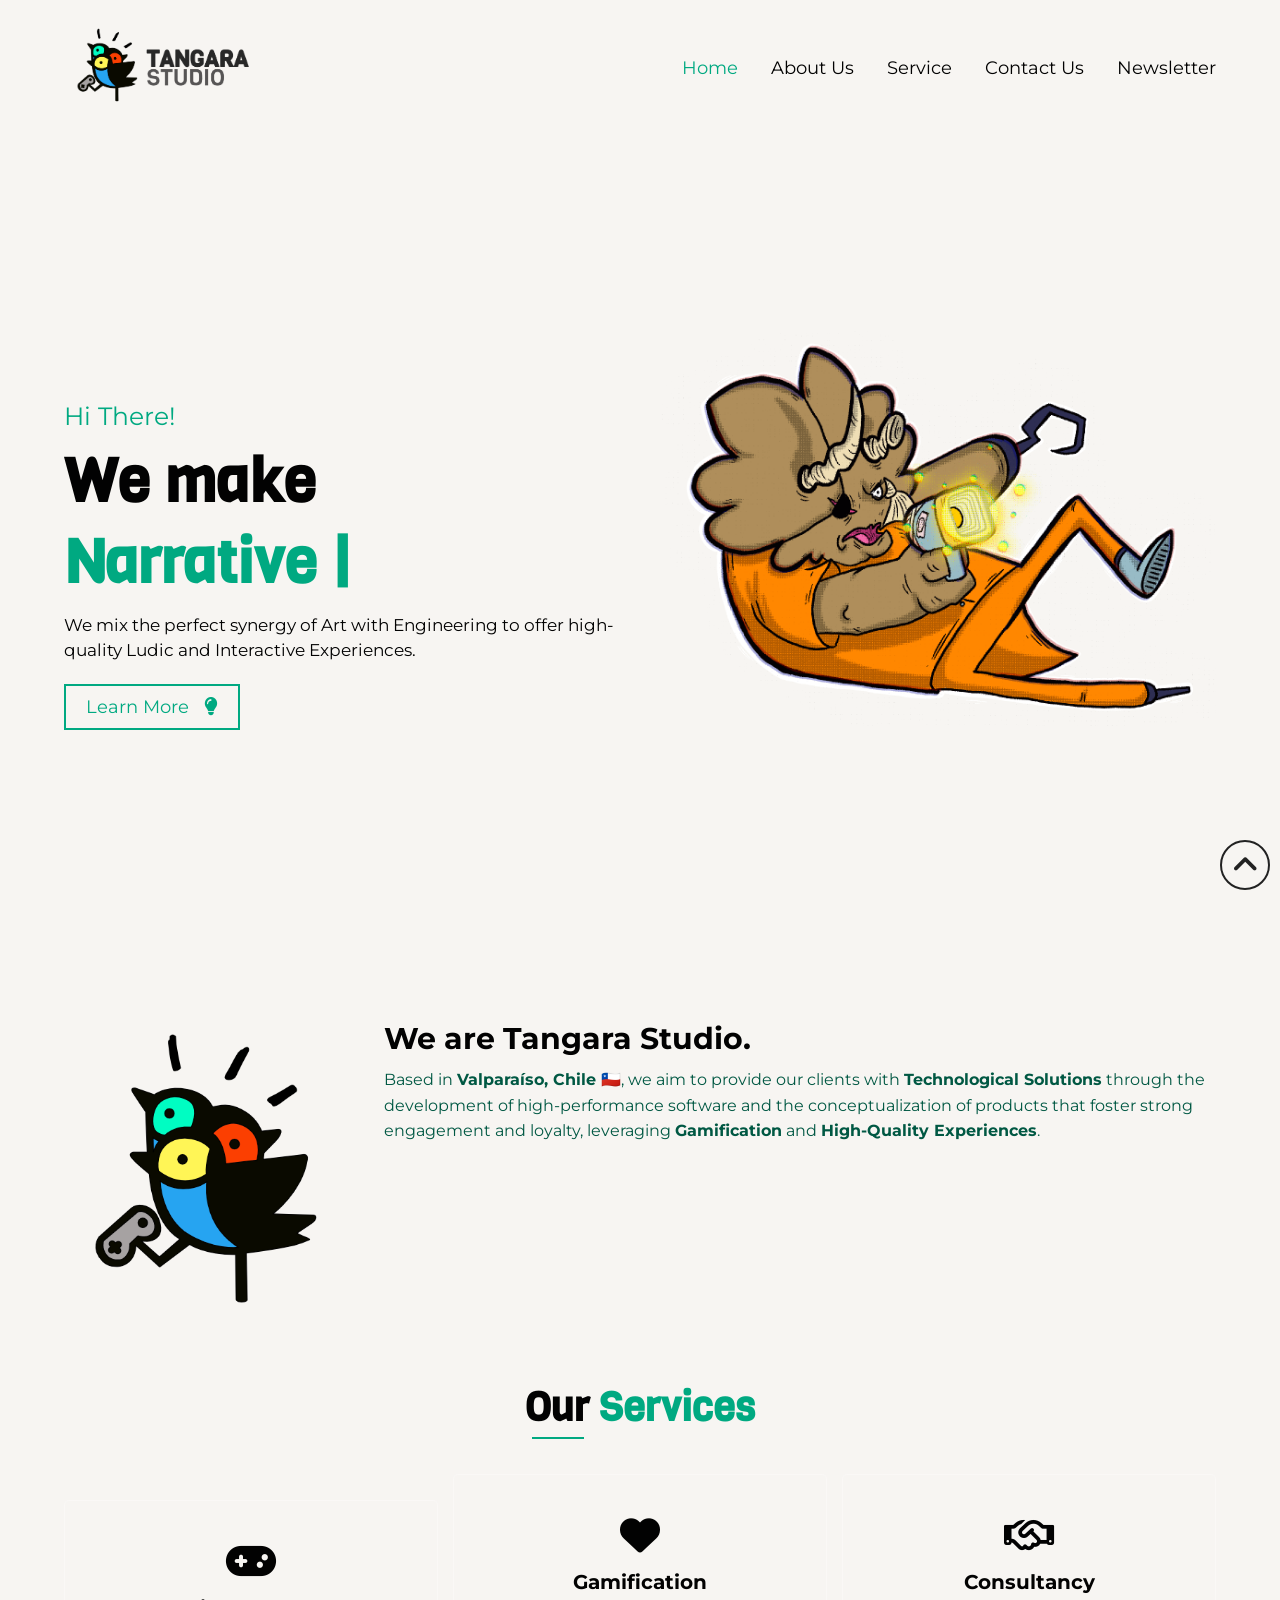
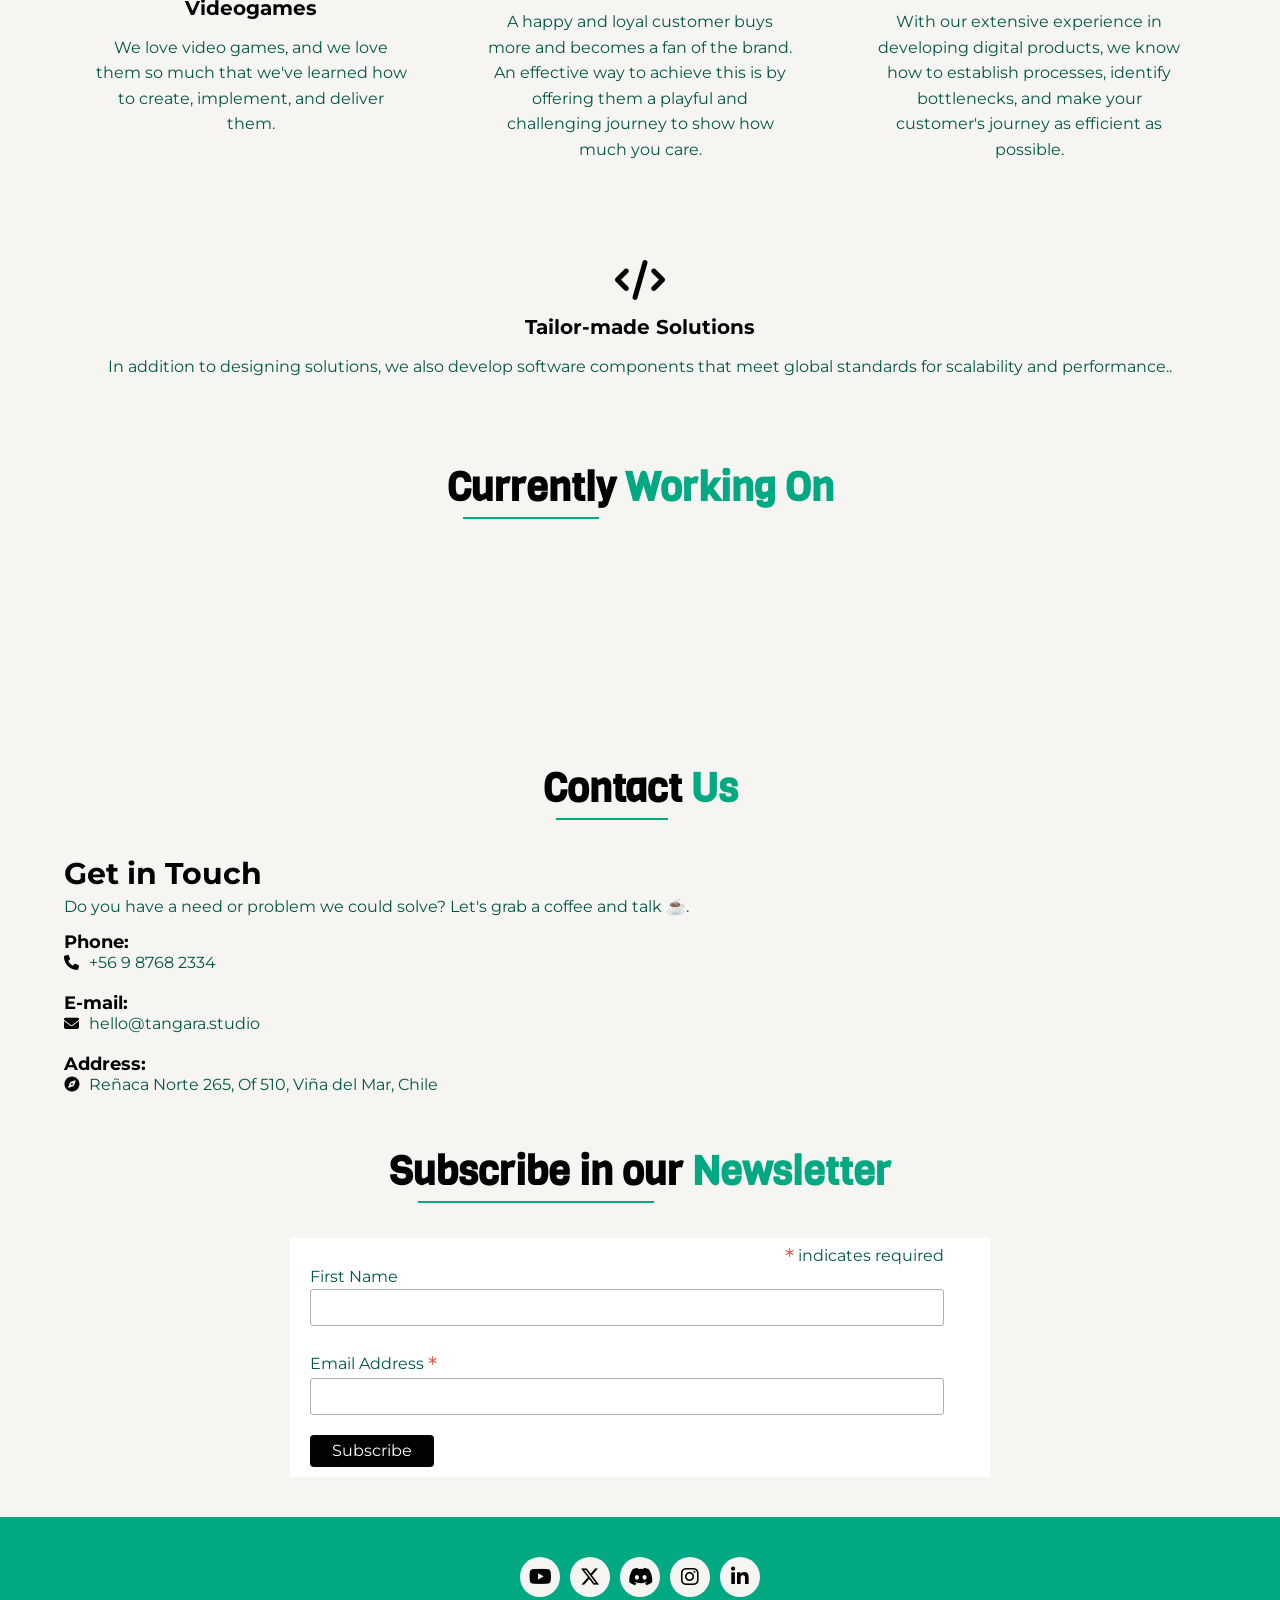
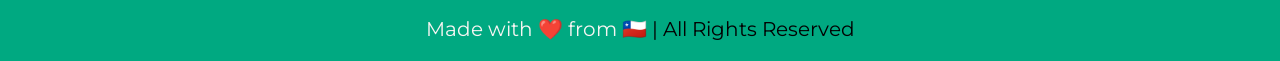
<file: index.html>
<!DOCTYPE html>
<html lang="en">

<head>

    <!-- Google tag (gtag.js) -->
    <script async src="https://www.googletagmanager.com/gtag/js?id=G-SGRTCMGKL2"></script>
    <script>
        window.dataLayer = window.dataLayer || [];
        function gtag() { dataLayer.push(arguments); }
        gtag('js', new Date());

        gtag('config', 'G-SGRTCMGKL2');
    </script>

    <meta charset="UTF-8">
    <meta http-equiv="X-UA-Compatible" content="IE=edge">
    <meta name="viewport" content="width=device-width, initial-scale=1.0">
    <meta name="description"
        content="We mix the perfect synergy of Art with Engineering to offer high-quality Ludic and Interactive Experiences.">



    <!-- Title -->
    <title>Tangara Studio</title>

    <!-- Font-Awesome CSS -->
    <!-- <link rel="stylesheet" href="assets/vendors/font-awesome/css/all.min.css" /> -->
    <link rel="stylesheet" href="assets/vendors/fontawesome-free-6.6.0-web/css/all.css" />

    <!-- Swiper CSS -->
    <link rel="stylesheet" href="assets/vendors/swiper/swiper.css" />

    <!-- Magnific-Popup CSS -->
    <link rel="stylesheet" href="assets/vendors/magnific-popup/magnific-popup.css" />

    <!-- Custom Stylesheets -->
    <link rel="stylesheet" href="assets/css/main.css" />
    <link rel="stylesheet" href="assets/css/responsive.css" />

    <!-- Favicon -->
    <link rel="apple-touch-icon" sizes="180x180" href="favicon/apple-touch-icon.png">
    <link rel="icon" type="image/png" sizes="32x32" href="favicon/favicon-32x32.png">
    <link rel="icon" type="image/png" sizes="16x16" href="favicon/favicon-16x16.png">
    <link rel="manifest" href="favicon/site.webmanifest">

</head>

<body>


    <!-------------------- Scroll-Top Area (Start) -------------------->
    <a href="#home" class="scroll-top">
        <i class="fa-solid fa-angle-up"></i>
    </a>
    <!-------------------- Scroll-Top Area (End) -------------------->



    <!-------------------- Header Area (Start) -------------------->
    <header class="header">

        <!-- Logo -->
        <a class="logo" href="#home">
            <!-- <h2> Tangara Studio </h2>  -->
            <img src="assets/images/Logos/alpha Tangara horizontal@2x.png" alt="logo" width="200" />
        </a>
        <!-- Logo End -->

        <!-- Navbar -->
        <nav class="navbar">
            <a href="#home">Home</a>
            <a href="#about">About Us</a>
            <a href="#service">Service</a>
            <a href="#contact">Contact Us</a>
            <a href="#newsletter">Newsletter</a>
        </nav>

        <!-- Menubar -->
        <div class="fas fa-bars" id="menu-btn"></div>

    </header>
    <!-------------------- Header Area (End) -------------------->



    <!-------------------- Home Area (Start) -------------------->
    <section class="home" id="home">

        <div class="box-container">

            <div class="content">
                <div class="text">
                    <h2>Hi There!</h1>
                        <h1>We make <br><span class="typing-text"></span></h1>
                        <p>We mix the perfect synergy of Art with Engineering to offer high-quality Ludic and
                            Interactive Experiences.</p>
                        <a href="#about" class="btn">Learn More
                            <i class="fa-solid fa-lightbulb"></i>
                        </a>
                </div>
            </div>

            <div class="carousel-container">
                <img id="carousel-img" src="assets/images/TangaraCharacters/TS-dino.png" alt="Home-Carousel">
            </div>

        </div>

    </section>

    <!-------------------- Home Area (End) -------------------->



    <!-------------------- About Area (Start) -------------------->
    <section class="about" id="about">

        <div class="box-container">

            <img src="assets/images/Logos/alpha birds.png" width="300px" alt="About-Image" />


            <div class="content">

                <h2>We are Tangara Studio.</h2>
                <p>Based in <b>Valparaíso, Chile 🇨🇱</b>, we aim to provide our clients with <b>Technological
                        Solutions</b> through the development of high-performance software and the conceptualization of
                    products that foster strong engagement and loyalty, leveraging <b>Gamification</b> and
                    <b>High-Quality Experiences</b>.
                </p>

            </div>

        </div>

    </section>
    <!-------------------- About Area (End) -------------------->


    <!-------------------- Services Area (Start) -------------------->
    <section class="service" id="service">

        <div class="heading">
            <h2><span>Our</span> Services</h2>
        </div>

        <div class="box-container">

            <div class="service-item">
                <i class="fas fa-gamepad"></i>
                <h3>Videogames</h3>
                <p>We love video games, and we love them so much that we've learned how to create, implement, and
                    deliver them.</p>
            </div>

            <div class="service-item">
                <i class="fas fa-heart"></i>
                <h3>Gamification</h3>
                <p>A happy and loyal customer buys more and becomes a fan of the brand. An effective way to achieve this
                    is by offering them a playful and challenging journey to show how much you care.</p>
            </div>

            <div class="service-item">
                <i class="far fa-handshake"></i>
                <h3>Consultancy</h3>
                <p>With our extensive experience in developing digital products, we know how to establish processes,
                    identify bottlenecks, and make your customer's journey as efficient as possible.</p>
            </div>

            <div class="service-item">
                <i class="fas fa-code"></i>
                <h3>Tailor-made Solutions</h3>
                <p>In addition to designing solutions, we also develop software components that meet global standards
                    for scalability and performance..</p>
            </div>

        </div>

    </section>
    <!-------------------- Services Area (End) -------------------->

    <!-------------------- Currently Working on (Start) -------------------->
    <section class="working" id="working">

        <div class="heading">
            <h2><span>Currently</span> Working On</h2>
        </div>

        <iframe frameborder="10"
            src="https://itch.io/embed/2311735?linkback=true&amp;fg_color=020202&amp;link_color=00A981" width="552"
            height="167">
            <a href="https://tangara-studio.itch.io/dinopirates-from-inner-space">Dinopirates from Inner Space by
                Tangara Studio</a>
        </iframe>

    </section>
    <!-------------------- Currently Working on (End) -------------------->

    <!-------------------- Contact Area (Start) -------------------->
    <section class="contact" id="contact">

        <div class="heading">
            <h2><span>Contact</span> Us</h2>
        </div>

        <div class="box-container">

            <div class="contact-info">

                <h3>Get in Touch</h3>

                <p>Do you have a need or problem we could solve? Let's grab a coffee and talk ☕️.</p>

                <div class="info-item">
                    <h4>Phone:</h4>
                    <div class="detail">
                        <div class="fas fa-phone"></div>
                        <a href="tel:+56987682334">+56 9 8768 2334</a>
                    </div>
                </div>

                <div class="info-item">
                    <h4>E-mail:</h4>
                    <div class="detail">
                        <div class="fas fa-envelope"></div>
                        <a href="mailto:hello@tangara.studio">hello@tangara.studio</a>
                    </div>
                </div>

                <div class="info-item">
                    <h4>Address:</h4>
                    <div class="detail">
                        <div class="fas fa-compass"></div>
                        <a href="https://maps.app.goo.gl/rGtzah2mjFedoEVE9">Reñaca Norte 265, Of 510, Viña del Mar,
                            Chile</a>
                    </div>
                </div>
            </div>
        </div>

        </div>

    </section>
    <!-------------------- Contact Area (End) -------------------->


    <!-------------------- Newsletter (Start) -------------------->
    <section class="newsletter" id="newsletter">
        <div class="heading">
            <h2><span>Subscribe in our</span> Newsletter</h2>

            <!-- Este código fue copiado y pegado de Mailchimp para embeber el formulario -->
            <div id="mc_embed_shell">
                <!-- <link href="//cdn-images.mailchimp.com/embedcode/classic-061523.css" rel="stylesheet" type="text/css"> -->

                <div id="mc_embed_signup">
                    <form
                        action="https://gmail.us22.list-manage.com/subscribe/post?u=7eab723827e5bf510007f5cee&amp;id=c3466f1f83&amp;f_id=00d2d6e1f0"
                        method="post" id="mc-embedded-subscribe-form" name="mc-embedded-subscribe-form" class="validate"
                        target="_blank">
                        <div id="mc_embed_signup_scroll">
                            <!-- <h2>Subscribe</h2> -->
                            <div class="indicates-required">
                                <p><span class="asterisk">*</span> indicates required</p>
                            </div>
                            <div class="mc-field-group">
                                <label for="mce-FNAME">
                                    First Name
                                </label>
                                <input type="text" name="FNAME" class=" text" id="mce-FNAME" value="">
                            </div>
                            <div class="mc-field-group">
                                <label for="mce-EMAIL">Email Address <span class="asterisk">*</span>
                                </label>
                                <input type="email" name="EMAIL" class="required email" id="mce-EMAIL" value=""
                                    required="">
                            </div>
                            <div hidden=""><input type="hidden" name="tags" value="17323"></div>
                            <div id="mce-responses" class="clear">
                                <div class="response" id="mce-error-response" style="display: none;"></div>
                                <div class="response" id="mce-success-response" style="display: none;"></div>
                            </div>
                            <div aria-hidden="true" style="position: absolute; left: -5000px;"><input type="text"
                                    name="b_7eab723827e5bf510007f5cee_c3466f1f83" tabindex="-1" value=""></div>
                            <div class="clear"><input type="submit" name="subscribe" id="mc-embedded-subscribe"
                                    class="button" value="Subscribe"></div>
                        </div>
                    </form>
                </div>

                <script type="text/javascript"
                    src="//s3.amazonaws.com/downloads.mailchimp.com/js/mc-validate.js"></script>
                <script
                    type="text/javascript">(function ($) { window.fnames = new Array(); window.ftypes = new Array(); fnames[1] = 'FNAME'; ftypes[1] = 'text'; fnames[0] = 'EMAIL'; ftypes[0] = 'email'; fnames[2] = 'LNAME'; ftypes[2] = 'text'; fnames[3] = 'ADDRESS'; ftypes[3] = 'address'; fnames[4] = 'PHONE'; ftypes[4] = 'phone'; fnames[5] = 'BIRTHDAY'; ftypes[5] = 'birthday'; }(jQuery)); var $mcj = jQuery.noConflict(true);</script>
            </div>

        </div>
    </section>
    <!-------------------- Newsletter (End) -------------------->


    <!-------------------- Footer Area (Start) -------------------->
    <footer>

        <div class="social">
            <!-- <a href="#" class="fab fa-facebook-f"></a> -->
            <a target="_blank" href="https://www.youtube.com/@TangaraStudio" class="fab fa-youtube"></a>
            <a target="_blank" href="https://x.com/TangaraStudio" class="fab fa-x-twitter"></a>
            <a target="_blank" href="https://discord.gg/HT5Vwm8eYu" class="fab fa-discord"></a>
            <a target="_blank" href="https://www.instagram.com/tangara.studio/" class="fab fa-instagram"></a>
            <a target="_blank" href="https://www.linkedin.com/company/tangara-studio/" class="fab fa-linkedin-in"></a>
        </div>

        <div class="content">
            <p><span>Made with ❤️ from 🇨🇱</span> | All Rights Reserved</p>
        </div>
    </footer>
    <!-------------------- Footer Area (End) -------------------->

    <!-- JQuery -->
    <script src="assets/vendors/jquery/jquery-3.6.0.js"></script>

    <!-- SWIPER JS -->
    <script src="assets/vendors/swiper/swiper.js"></script>

    <!-- Magnific-Popup JS -->
    <script src="assets/vendors/magnific-popup/jquery.magnific-popup.js"></script>

    <!-- Typed JS -->
    <script src="assets/vendors/typed/typed.js"></script>

    <!-- Custom Script File -->
    <script src="assets/js/script.js"></script>
    <script src="assets/js/scroll-spy.js"></script>
    <script src="assets/js/counter-up.js"></script>
    <script src="assets/js/portfolio.js"></script>
    <script src="assets/js/testi-slider.js"></script>
    <script src="assets/js/blog-slider.js"></script>

    <!---------------- Custom Script ---------------->

    <!-- Typed Script -->
    <script>
        var typed = new Typed('.typing-text', {
            strings: ['Narrative Experiences', 'Videogames', 'Tailor-made Solutions', 'Gamification'],
            typeSpeed: 120,
            loop: true
        });
    </script>

    <!-- Carousel -->
    <script src="assets/js/carrousel.js"></script>

</body>

</html>
</file>
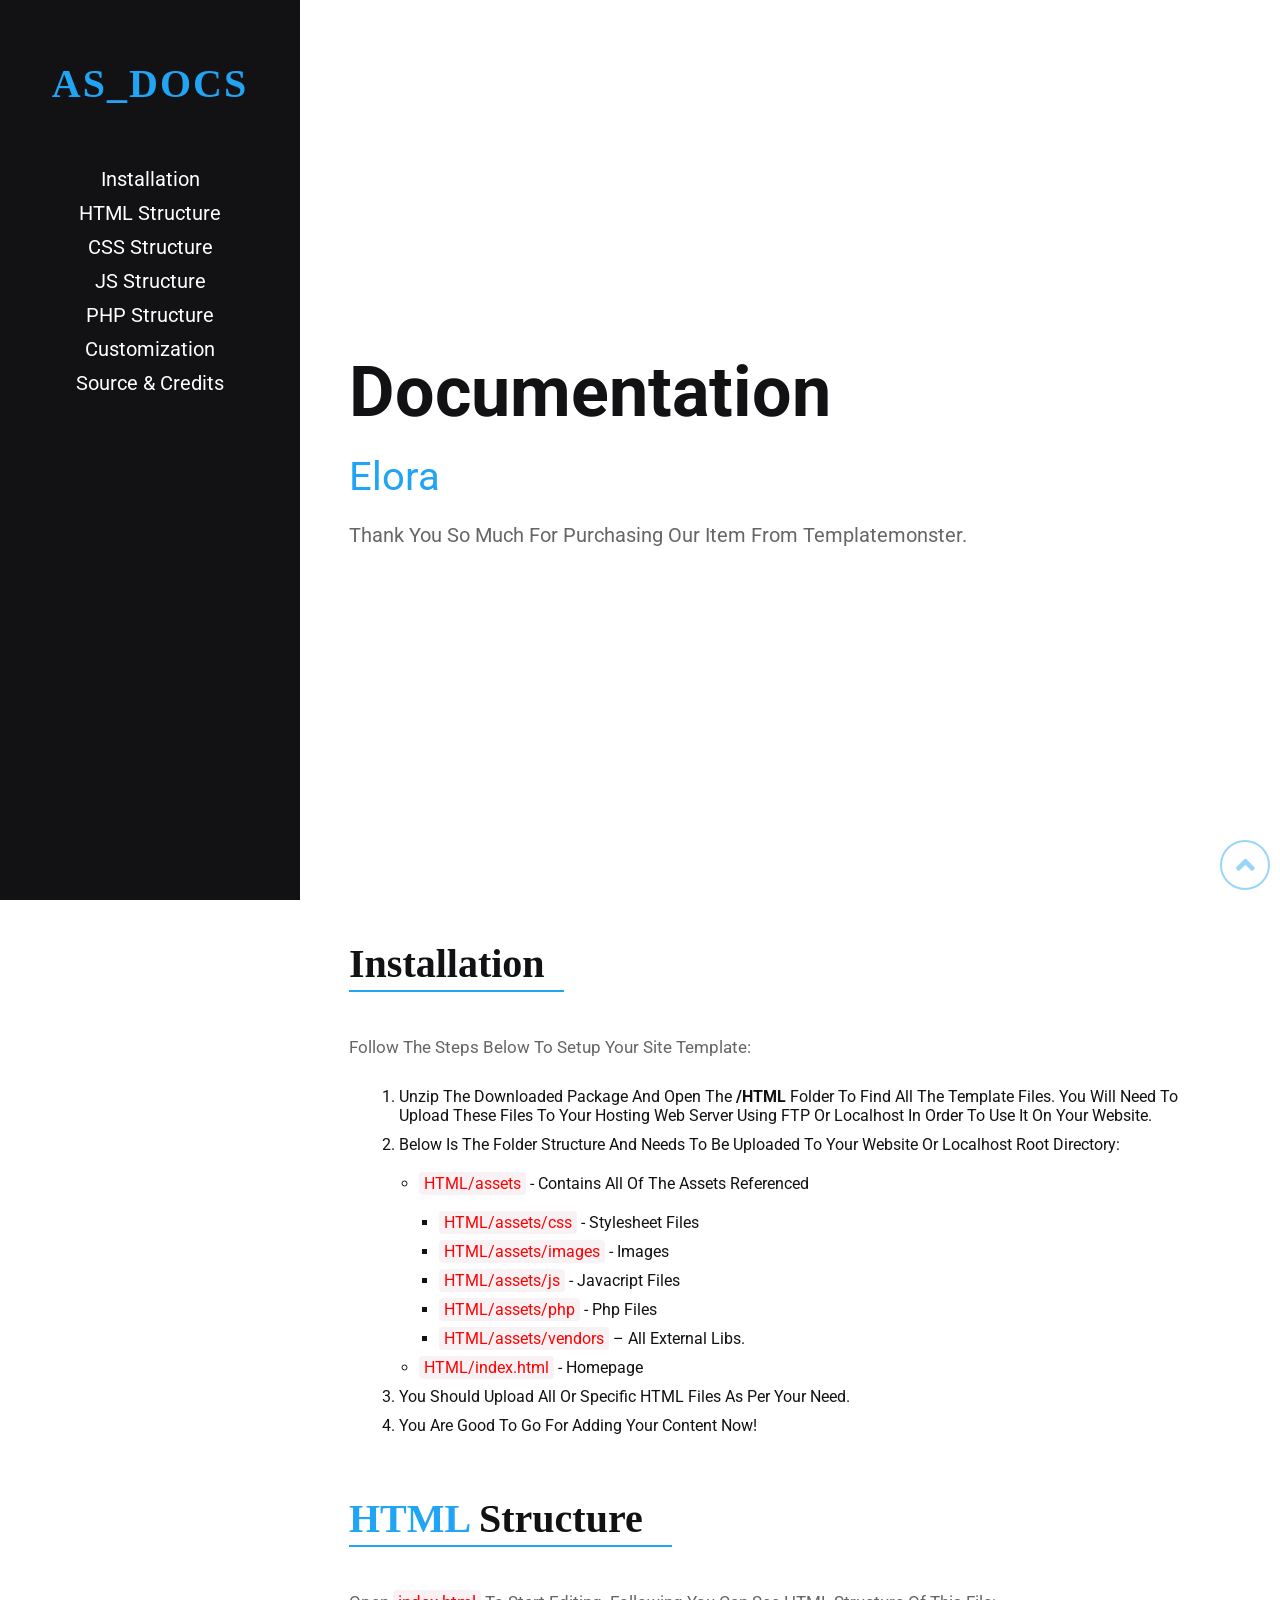
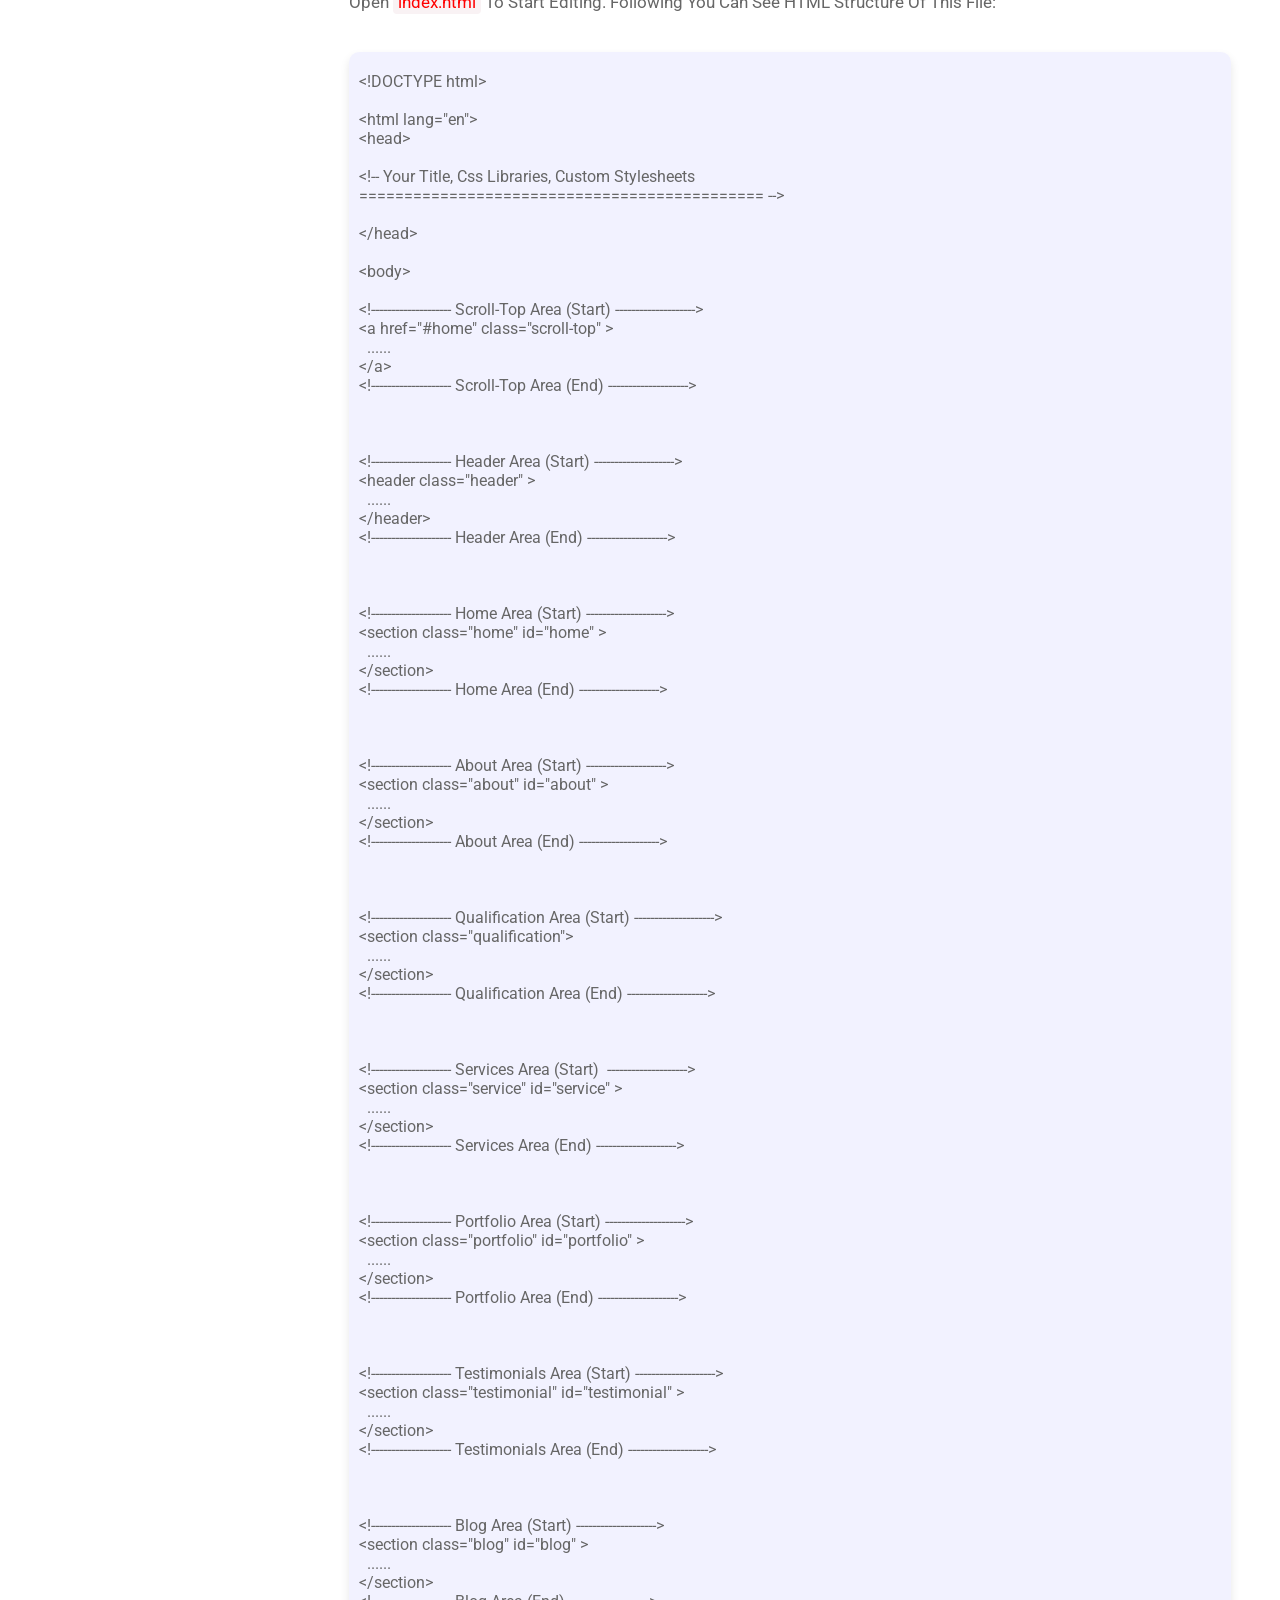
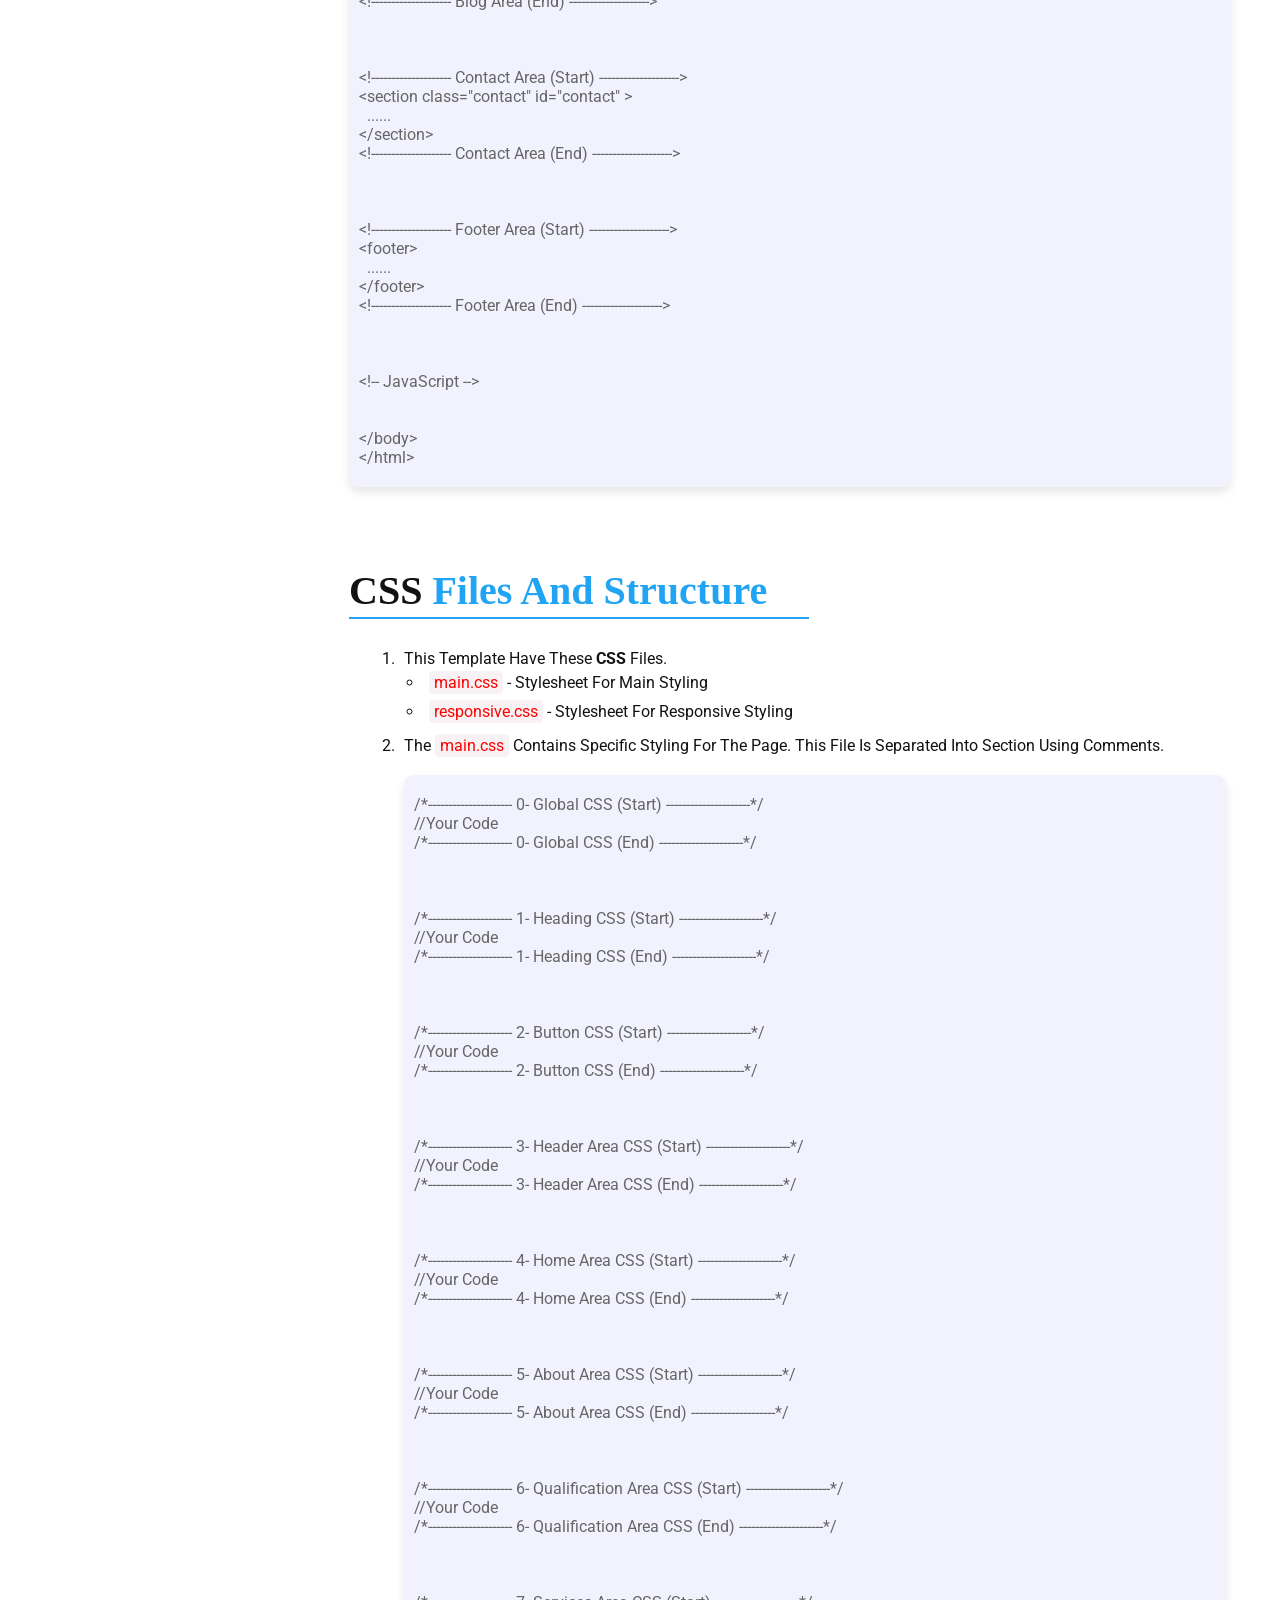
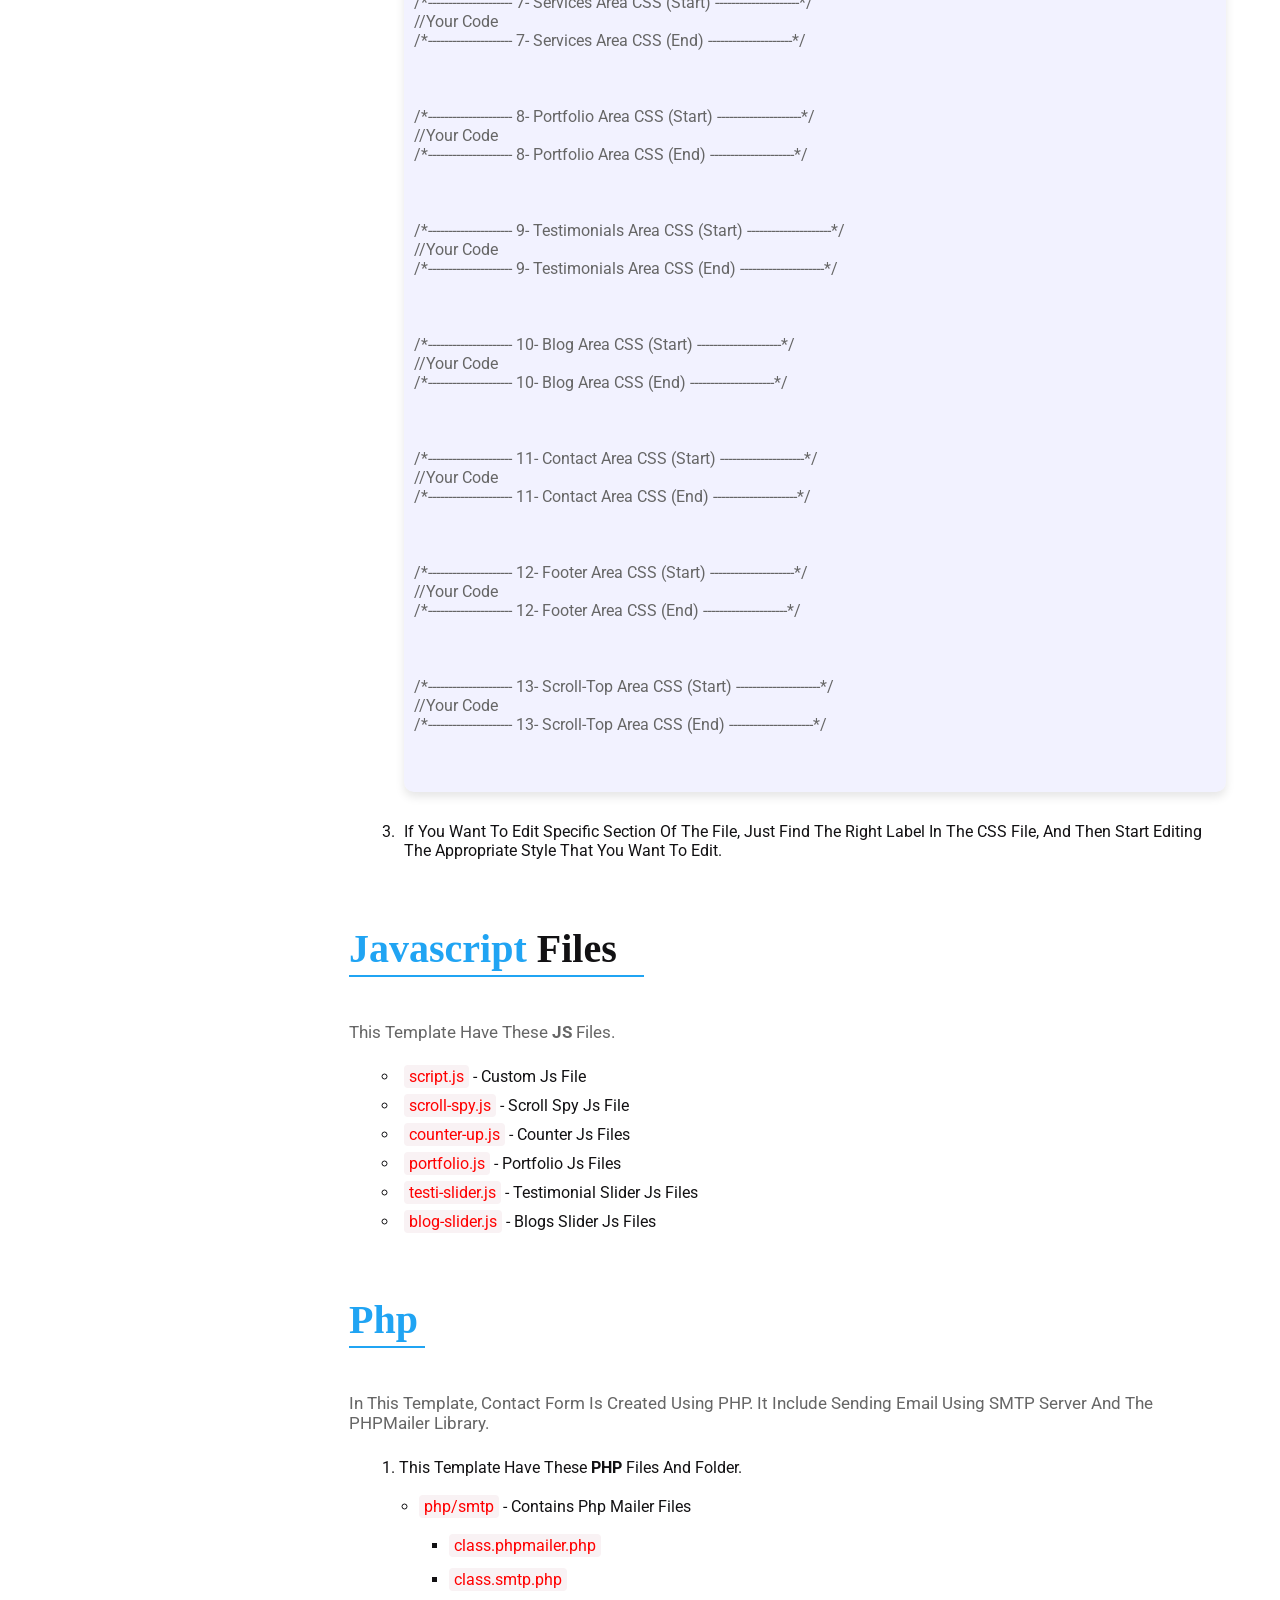
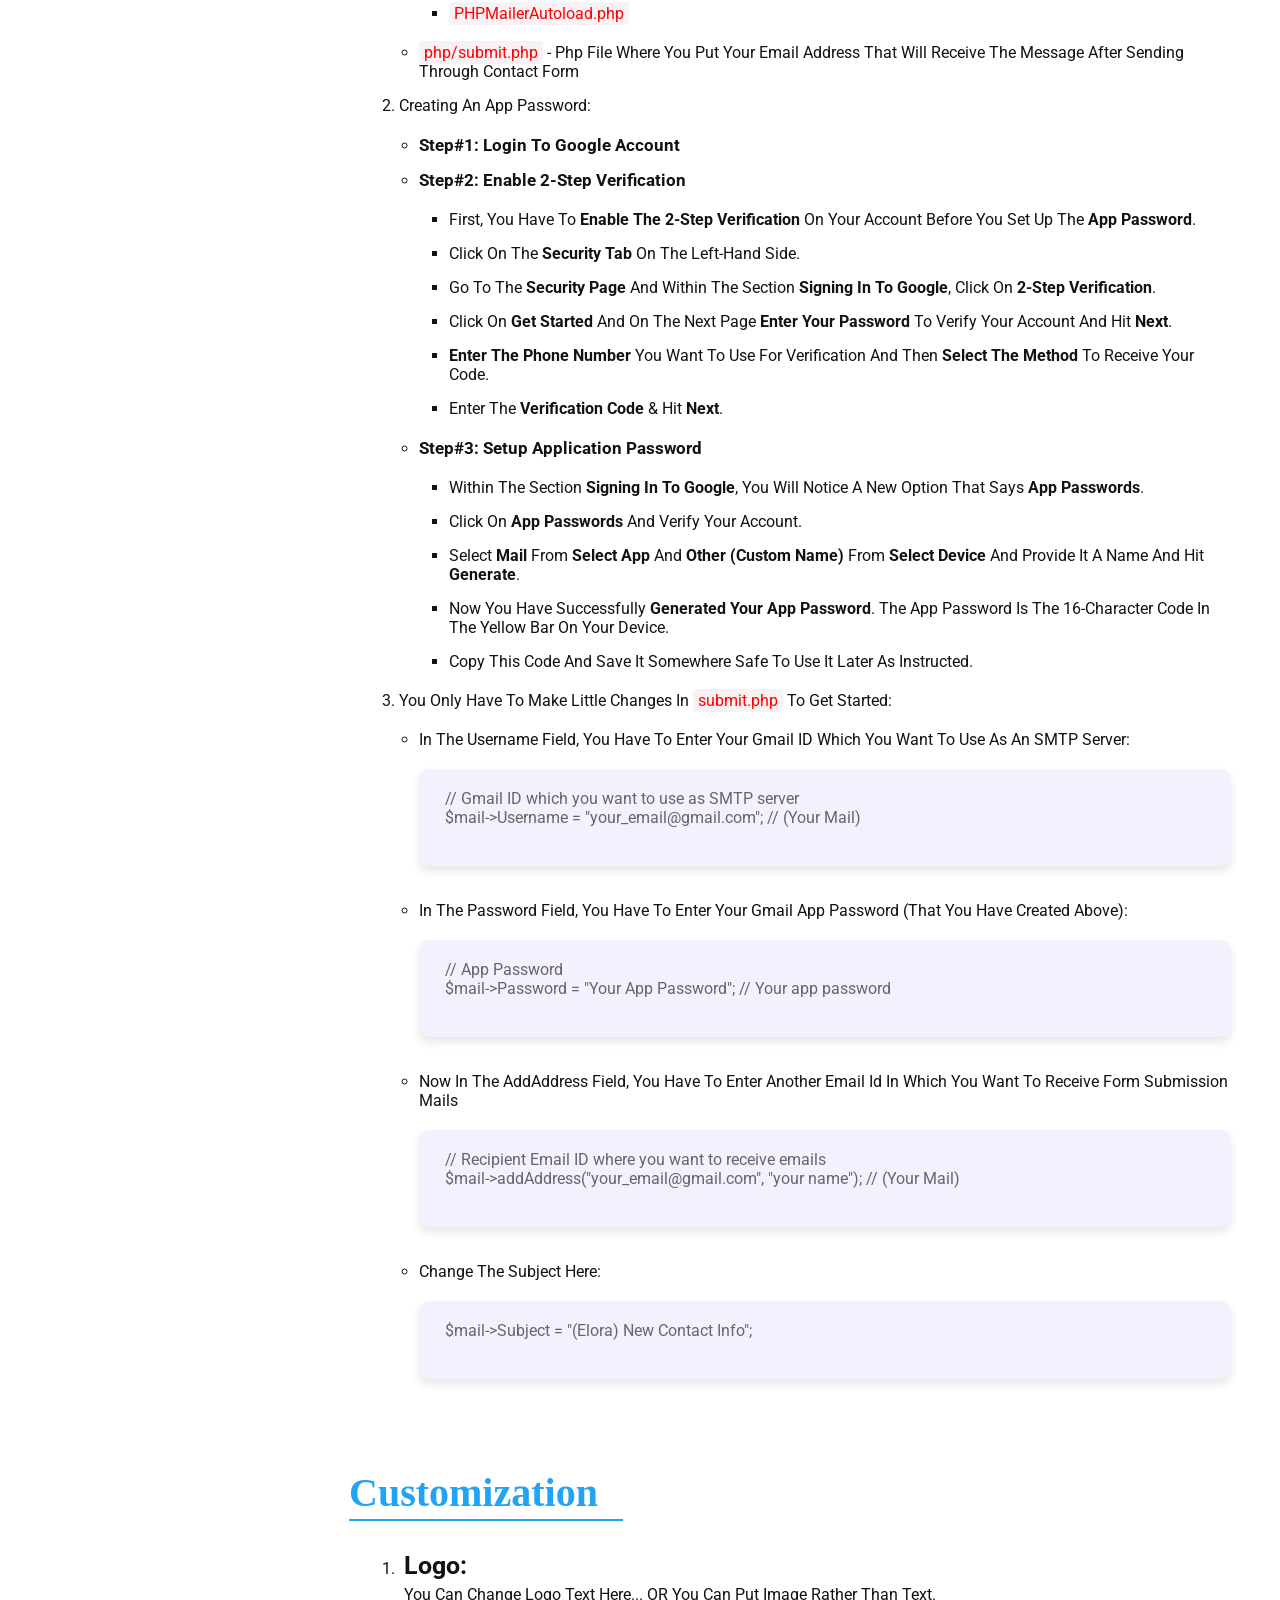
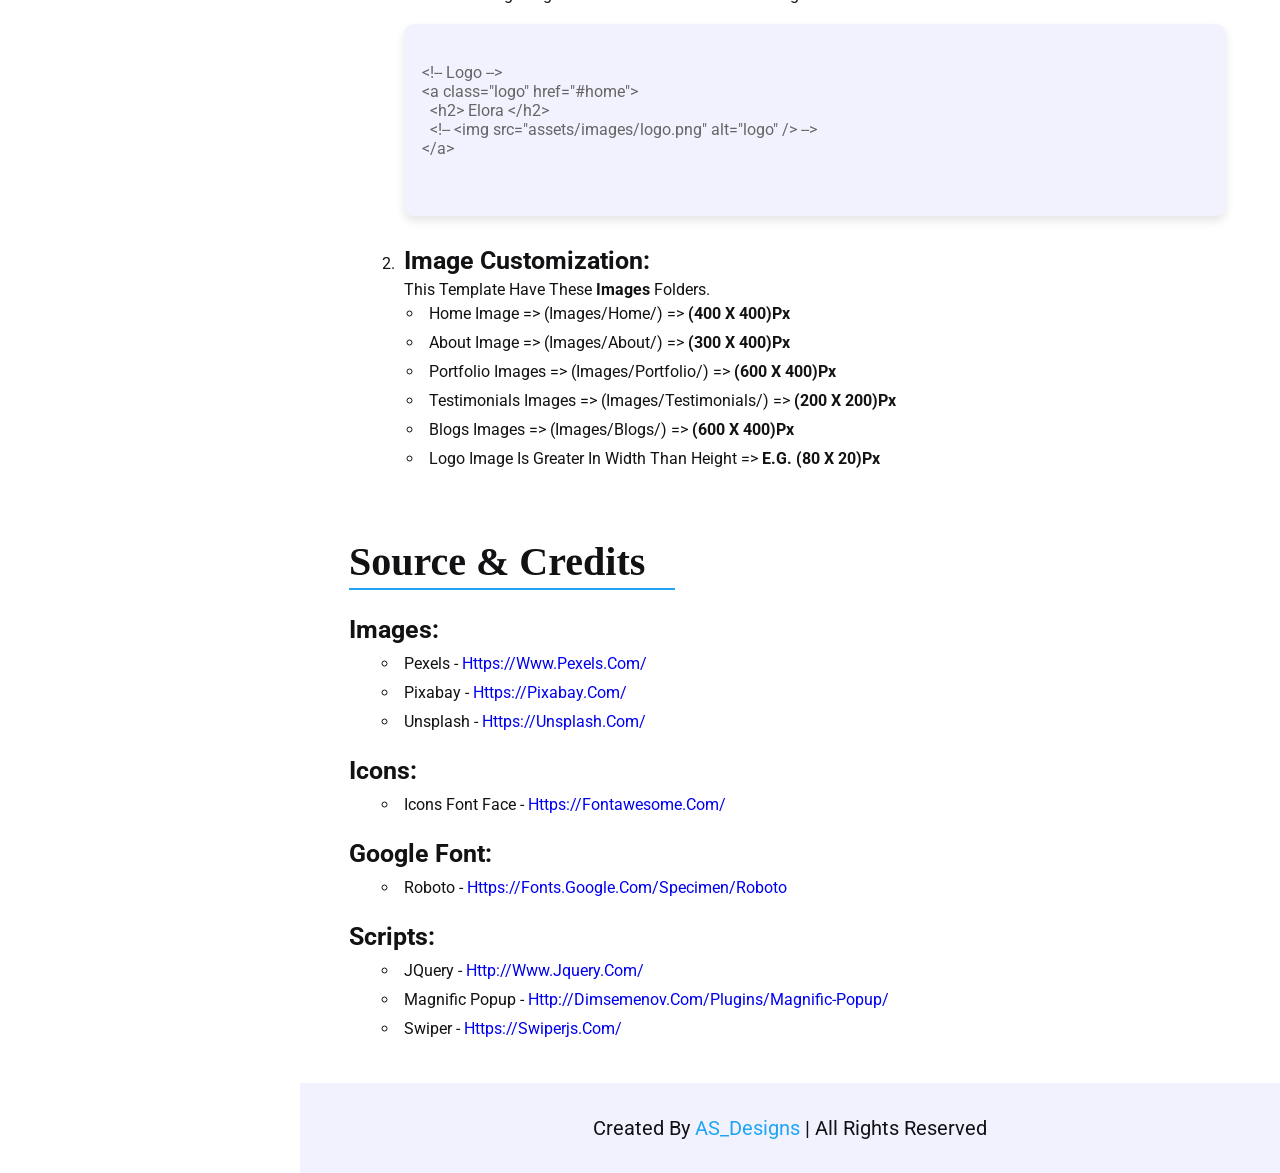
<file: Documentation/index.html>
<!DOCTYPE html>
<html lang="en">
<head>  
    <meta charset="UTF-8">
    <meta http-equiv="X-UA-Compatible" content="IE=edge">
    <meta name="viewport" content="width=device-width, initial-scale=1.0">

    <!-- Title -->
    <title>Elora | Documentation</title>

    <!-- Font-Awesome (CSS) -->
    <link rel="stylesheet" href="assets/vendors/font-awesome/css/all.css" />

    <!-- Custom Stylesheets -->
    <link rel="stylesheet" href="assets/css/main.css" />
    <link rel="stylesheet" href="assets/css/responsive.css" />

</head>
<body>
    
    <!-------------------- Menubar  -------------------->
    <div id="menu" class="fas fa-bars"></div>



    <!-------------------- Scroll-Top Area (Start) -------------------->
    <a href="#Home" class="scroll-top">
        <i class="fas fa-angle-up"></i>
    </a>
    <!-------------------- Scroll-Top Area (End) -------------------->



    <!-------------------- Sidebar Area (Start) -------------------->
    <header class="sidebar">

        <!-- Logo -->
        <a class="logo" href="#Home">
            <h2>AS_Docs</h2>
        </a>

        <nav class="navbar">
            <a href="#Installation">Installation</a>
            <a href="#Html_Structure">HTML Structure</a>
            <a href="#CSS_Structure">CSS Structure</a>
            <a href="#JS_Structure">JS Structure</a>
            <a href="#PHP_Structure">PHP Structure</a>
            <a href="#Customization">Customization</a>
            <a href="#source_credits">Source & Credits</a>
        </nav>    
        
    </header>

    <!-------------------- Sidebar Area (End) -------------------->


    
    <!-------------------- Home Area (Start) -------------------->
    <section class="Home" id="Home">

        <div class="content">
            <h1>documentation</h1>
            <h5>Elora</h5>
            <p>Thank you so much for purchasing our item from templatemonster.</p>
        </div>

    </section>

    <!-------------------- Home Area (End) -------------------->
    

    
    <!-------------------- Installation Area (Start) -------------------->
    <section class="Installation" id="Installation">

        <div class="heading">
            <h2>Installation</h2>
        </div>

        <div class="content">

          <p>Follow the steps below to setup your site template:</p>

          <ol>
            <li>Unzip the downloaded package and open the <strong>/HTML</strong> folder to find all the template files. You will need to upload these files to your hosting web server using FTP or localhost in order to use it on your website.</li>
            <li>Below is the folder structure and needs to be uploaded to your website or localhost root directory:
              <ul>
                <li><code>HTML/assets</code> - Contains all of the assets referenced
                  <ul>
                      <li><code>HTML/assets/css</code> - Stylesheet files</li>
                      <li><code>HTML/assets/images</code> - Images</li>
                      <li><code>HTML/assets/js</code> - Javacript files</li>
                      <li><code>HTML/assets/php</code> - Php files</li>
                      <li><code>HTML/assets/vendors</code> – All external libs.</li>
                  </ul>
                </li>
                <li><code>HTML/index.html</code> - Homepage
              </ul>
            </li>
            <li>You should upload all or specific HTML files as per your need.</li>
            <li>You are good to go for adding your content now!</li>
          </ol>  

        </div>

    </section>

    <!-------------------- Installation Area (End) -------------------->



    <!-------------------- HTML Structure Area (Start) -------------------->
    <section class="Html_Structure" id="Html_Structure">

        <div class="heading">
            <h2><span>HTML</span> structure</h2>
        </div>

        <div class="content">

          <p>Open <code>index.html</code> to start editing. 
              Following you can see HTML structure of this file:</p>
          
          <pre>&lt;!DOCTYPE html&gt;

&lt;html lang=&quot;en&quot;&gt;
&lt;head&gt;

&lt;!-- Your Title, Css Libraries, Custom Stylesheets
============================================= --&gt;

&lt;/head&gt;

&lt;body&gt;

&lt;!-------------------- Scroll-Top Area (Start) --------------------&gt;
&lt;a href=&quot;#home&quot; class=&quot;scroll-top&quot; &gt;
  ......
&lt;/a&gt;
&lt;!-------------------- Scroll-Top Area (End) --------------------&gt;



&lt;!-------------------- Header Area (Start) --------------------&gt;
&lt;header class=&quot;header&quot; &gt;
  ......
&lt;/header&gt;
&lt;!-------------------- Header Area (End) --------------------&gt;



&lt;!-------------------- Home Area (Start) --------------------&gt;
&lt;section class=&quot;home&quot; id=&quot;home&quot; &gt;
  ......
&lt;/section&gt;
&lt;!-------------------- Home Area (End) --------------------&gt;



&lt;!-------------------- About Area (Start) --------------------&gt;
&lt;section class=&quot;about&quot; id=&quot;about&quot; &gt;
  ......
&lt;/section&gt;
&lt;!-------------------- About Area (End) --------------------&gt;



&lt;!-------------------- Qualification Area (Start) --------------------&gt;
&lt;section class=&quot;qualification&quot;&gt;
  ......
&lt;/section&gt;
&lt;!-------------------- Qualification Area (End) --------------------&gt;



&lt;!-------------------- Services Area (Start)  --------------------&gt;
&lt;section class=&quot;service&quot; id=&quot;service&quot; &gt;
  ......
&lt;/section&gt;
&lt;!-------------------- Services Area (End) --------------------&gt;



&lt;!-------------------- Portfolio Area (Start) --------------------&gt;
&lt;section class=&quot;portfolio&quot; id=&quot;portfolio&quot; &gt;
  ......
&lt;/section&gt;
&lt;!-------------------- Portfolio Area (End) --------------------&gt;



&lt;!-------------------- Testimonials Area (Start) --------------------&gt;
&lt;section class=&quot;testimonial&quot; id=&quot;testimonial&quot; &gt;
  ......
&lt;/section&gt;
&lt;!-------------------- Testimonials Area (End) --------------------&gt;



&lt;!-------------------- Blog Area (Start) --------------------&gt;
&lt;section class=&quot;blog&quot; id=&quot;blog&quot; &gt;
  ......
&lt;/section&gt;
&lt;!-------------------- Blog Area (End) --------------------&gt;



&lt;!-------------------- Contact Area (Start) --------------------&gt;
&lt;section class=&quot;contact&quot; id=&quot;contact&quot; &gt;
  ......
&lt;/section&gt;
&lt;!-------------------- Contact Area (End) --------------------&gt;



&lt;!-------------------- Footer Area (Start) --------------------&gt;
&lt;footer&gt;
  ......
&lt;/footer&gt;
&lt;!-------------------- Footer Area (End) --------------------&gt;



&lt;!-- JavaScript --&gt;


&lt;/body&gt;
&lt;/html&gt;</code></pre>

</div>


    </section>

    <!-------------------- HTML Structure Area (End) -------------------->



    <!-------------------- CSS Structure Area (Start) -------------------->
    <section class="CSS_Structure" id="CSS_Structure">

        <div class="heading">
            <h2>CSS <span>Files and Structure</span></h2>
        </div>

        <div class="content">
    
          <ol>
            <li>This template have these <strong>CSS</strong> files.
              <ul>
                <li><code>main.css</code> - Stylesheet for main styling</li>
                <li><code>responsive.css</code>  - Stylesheet for responsive styling</li>
              </ul>
            </li>

            <li>The <code>main.css</code> contains specific styling for the page.
                This file is separated into section using comments. 
        
              <pre>
/*--------------------- 0- Global CSS (Start) ---------------------*/
//Your Code
/*--------------------- 0- Global CSS (End) ---------------------*/



/*--------------------- 1- Heading CSS (Start) ---------------------*/
//Your Code
/*--------------------- 1- Heading CSS (End) ---------------------*/



/*--------------------- 2- Button CSS (Start) ---------------------*/
//Your Code
/*--------------------- 2- Button CSS (End) ---------------------*/



/*--------------------- 3- Header Area CSS (Start) ---------------------*/
//Your Code
/*--------------------- 3- Header Area CSS (End) ---------------------*/



/*--------------------- 4- Home Area CSS (Start) ---------------------*/
//Your Code
/*--------------------- 4- Home Area CSS (End) ---------------------*/



/*--------------------- 5- About Area CSS (Start) ---------------------*/
//Your Code
/*--------------------- 5- About Area CSS (End) ---------------------*/



/*--------------------- 6- Qualification Area CSS (Start) ---------------------*/
//Your Code
/*--------------------- 6- Qualification Area CSS (End) ---------------------*/



/*--------------------- 7- Services Area CSS (Start) ---------------------*/
//Your Code
/*--------------------- 7- Services Area CSS (End) ---------------------*/



/*--------------------- 8- Portfolio Area CSS (Start) ---------------------*/
//Your Code
/*--------------------- 8- Portfolio Area CSS (End) ---------------------*/



/*--------------------- 9- Testimonials Area CSS (Start) ---------------------*/
//Your Code
/*--------------------- 9- Testimonials Area CSS (End) ---------------------*/



/*--------------------- 10- Blog Area CSS (Start) ---------------------*/
//Your Code
/*--------------------- 10- Blog Area CSS (End) ---------------------*/



/*--------------------- 11- Contact Area CSS (Start) ---------------------*/
//Your Code
/*--------------------- 11- Contact Area CSS (End) ---------------------*/



/*--------------------- 12- Footer Area CSS (Start) ---------------------*/
//Your Code
/*--------------------- 12- Footer Area CSS (End) ---------------------*/



/*--------------------- 13- Scroll-Top Area CSS (Start) ---------------------*/
//Your Code
/*--------------------- 13- Scroll-Top Area CSS (End) ---------------------*/

              </pre>

            </li>

            <li>If you want to edit specific section of the file, just find the right label in the CSS file, and then start editing the appropriate style that you want to edit.</li>

          </ol>

        </div>
    </section>

    <!-------------------- CSS Structure Area (End) -------------------->



    <!-------------------- JS Structure Area (Start) -------------------->
    <section class="JS_Structure" id="JS_Structure">

      <div class="heading">
          <h2><span>Javascript</span> Files</h2>
      </div>

      <div class="content">

        <p>This template have these <strong>JS</strong> files.</p>

          <ul>
            <li><code>script.js</code> - custom js file</li>
            <li><code>scroll-spy.js</code>  - Scroll Spy js file</li>
            <li><code>counter-up.js</code>  - Counter js files</li>
            <li><code>portfolio.js</code>  - Portfolio js files</li>
            <li><code>testi-slider.js</code>  - Testimonial Slider js files</li>
            <li><code>blog-slider.js</code>  - Blogs Slider js files</li>
          </ul>

      </div>

    </section>

    <!-------------------- JS Structure Area (End) -------------------->



    
    <!-------------------- PHP Structure Area (Start) -------------------->
    <section class="PHP_Structure" id="PHP_Structure">

      <div class="heading">
          <h2><span>php</span></h2>
      </div>

      <div class="content">

        <p>In this template, contact form is created using PHP. It include sending email using SMTP server and the PHPMailer library.</p>

          <ol>
            <li>This template have these <strong>PHP</strong> files and folder.
              <ul>
                <li><code>php/smtp</code> - Contains php mailer files
                  <ul>
                    <li><code>class.phpmailer.php</code></li>
                    <li><code>class.smtp.php</code></li>
                    <li><code>PHPMailerAutoload.php</code></li>
                  </ul>
                </li>
                <li><code>php/submit.php</code> - Php file where you put your email address that will receive the message after sending through contact form</li> 
              </ul>
            </li>
      
            <li>creating an app password:
              <ul>

                <li>
                  <h5>Step#1: Login to Google Account</h5>
                </li>

                <li>
                  <h5>Step#2: Enable 2-Step Verification</h5>
                  <ul>
                    <li>First, you have to <strong>enable the 2-Step Verification</strong> on your account before you set up the <strong>app password</strong>.</li>
                    <li>Click on the <strong>Security tab</strong> on the left-hand side.</li>
                    <li>Go to the <strong>Security page</strong> and within the section <strong>Signing in to Google</strong>, click on <strong>2-Step Verification</strong>.</li>
                    <li>Click on <strong>Get Started</strong> and on the next page <strong>enter your password</strong> to verify your account and hit <strong>Next</strong>.</li>
                    <li><strong>enter the phone number</strong> you want to use for verification and then <strong>select the method</strong> to receive your code.</li>
                    <li>Enter the <strong>verification code</strong> & hit <strong>Next</strong>.</li>
                  </ul>
                </li>

                <li>
                  <h5>Step#3: Setup Application password</h5>
                  <ul>
                    <li>Within the section <strong>Signing in to Google</strong>, you will notice a new option that says <strong>App passwords</strong>.</li>
                    <li>Click on <strong>App passwords</strong> and verify your account.</li>
                    <li>select <strong>Mail</strong> from <strong>Select app</strong> and <strong>Other (custom name)</strong> from <strong>Select device</strong> and provide it a name and hit <strong>generate</strong>.</li>
                    <li>Now you have successfully <strong>generated your app password</strong>. The App Password is the 16-character code in the yellow bar on your device.</li>
                    <li>Copy this code and save it somewhere safe to use it later as instructed.</li>
                  </ul>
                </li>
                
              </ul>
            </li>
      
            <li>You only have to make little changes in <code>submit.php</code> to get started:
              <ul>
    
                <li>In the Username field, you have to enter your Gmail ID which you want to use as an SMTP server:
                  <pre>
    // Gmail ID which you want to use as SMTP server
    $mail->Username = "your_email@gmail.com"; // (Your Mail)
                  </pre>
                </li>
    
                <li>In the Password field, you have to enter your Gmail App password (that you have created above):
                <pre>
    // App Password
    $mail->Password = "Your App Password"; // Your app password
                  </pre>
                </li>
    
                <li>Now in the addAddress field, you have to enter another email id in which you want to receive form submission mails
                <pre>
    // Recipient Email ID where you want to receive emails
    $mail->addAddress("your_email@gmail.com", "your name"); // (Your Mail)
                  </pre>
                </li>
    
                <li>Change the subject Here:
                <pre>
    $mail->Subject = "(Elora) New Contact Info";
                </pre>
                </li>
              </ul>
            </li>
      
          </ol>

      </div>

    </section>

    <!-------------------- PHP Structure Area (End) -------------------->


    
    <!-------------------- Customization Area (Start) -------------------->
    <section class="Customization" id="Customization">

      <div class="heading">
          <h2><span>Customization</span></h2>
      </div>

      <div class="content">

        <ol>

          <li>
            <h4>Logo:</h4>
            <p>you can change logo text here... OR  you can put image rather than text.</p>
            <pre>
  
  &lt;!-- Logo --&gt;
  &lt;a class="logo" href="#home"&gt;
    &lt;h2&gt; Elora &lt;/h2&gt; 
    &lt;!-- &lt;img src="assets/images/logo.png" alt="logo" /&gt; --&gt;
  &lt;/a&gt;
  
            </pre>
          
          </li>
      
          <li>
            <h4>Image Customization:</h4>
            <p>This template have these <strong>images</strong> folders.</p>
  
            <ul>
              <li>Home Image => (images/Home/) => <strong>(400 x 400)px</strong></li>
              <li>About Image => (images/About/) => <strong>(300 x 400)px</strong></li>
              <li>Portfolio Images => (images/Portfolio/) => <strong>(600 x 400)px</strong></li>
              <li>Testimonials Images => (images/Testimonials/) => <strong>(200 x 200)px</strong></li>
              <li>Blogs Images => (images/Blogs/) => <strong>(600 x 400)px</strong></li>
              <li>Logo Image is greater in width than height => <strong>e.g. (80 x 20)px</strong></li>
            </ul>
          
          </li>
      
        </ol>

      </div>

    </section>

    <!-------------------- Customization Area (End) -------------------->

    

    <!-------------------- Source & Credits Area (Start) -------------------->
    <section class="source_credits" id="source_credits">

      <div class="heading">
          <h2>Source & Credits</h2>
      </div>

      <div class="content">

        <h4>Images:</h4>
        <ul>
          <li>Pexels - <a target="_blank" href="https://www.pexels.com/">https://www.pexels.com/</a></li>
          <li>Pixabay - <a target="_blank" href="https://pixabay.com/">https://pixabay.com/</a></li>
          <li>Unsplash - <a target="_blank" href="https://unsplash.com/">https://unsplash.com/</a></li>
        </ul>

        <h4>Icons:</h4>
        <ul>
          <li>Icons Font Face - <a target="_blank" href="https://fontawesome.com/">https://fontawesome.com/</a></li>
        </ul>

        <h4>Google Font:</h4>
        <ul>
          <li>Roboto - <a target="_blank" href="https://fonts.google.com/specimen/Roboto">https://fonts.google.com/specimen/Roboto</a></li>
        </ul>

        <h4>Scripts:</h4>
        <ul>
          <li>jQuery - <a target="_blank" href="http://www.jquery.com/">http://www.jquery.com/</a></li>
          <li>Magnific Popup - <a target="_blank" href="http://dimsemenov.com/plugins/magnific-popup/">http://dimsemenov.com/plugins/magnific-popup/</a></li>
          <li>Swiper - <a target="_blank" href="https://swiperjs.com/">https://swiperjs.com/</a></li>
        </ul>
          
      </div>

    </section>

    <!-------------------- Source & Credits Area (End) -------------------->



    <!-------------------- Footer Area (End) -------------------->
    <div class="footer">
        <p>created by <span>AS_Designs</span> | all rights reserved</p>
    </div>
    <!-------------------- Footer Area (End) -------------------->




    <!-- Jquery -->
    <script src="assets/vendors/jquery/jquery-3.6.0.js"></script>

    <!-- Custom Script Files -->
    <script src="assets/js/script.js"></script>
    <script src="assets/js/scroll-spy.js"></script>


</body>
</html>
</file>
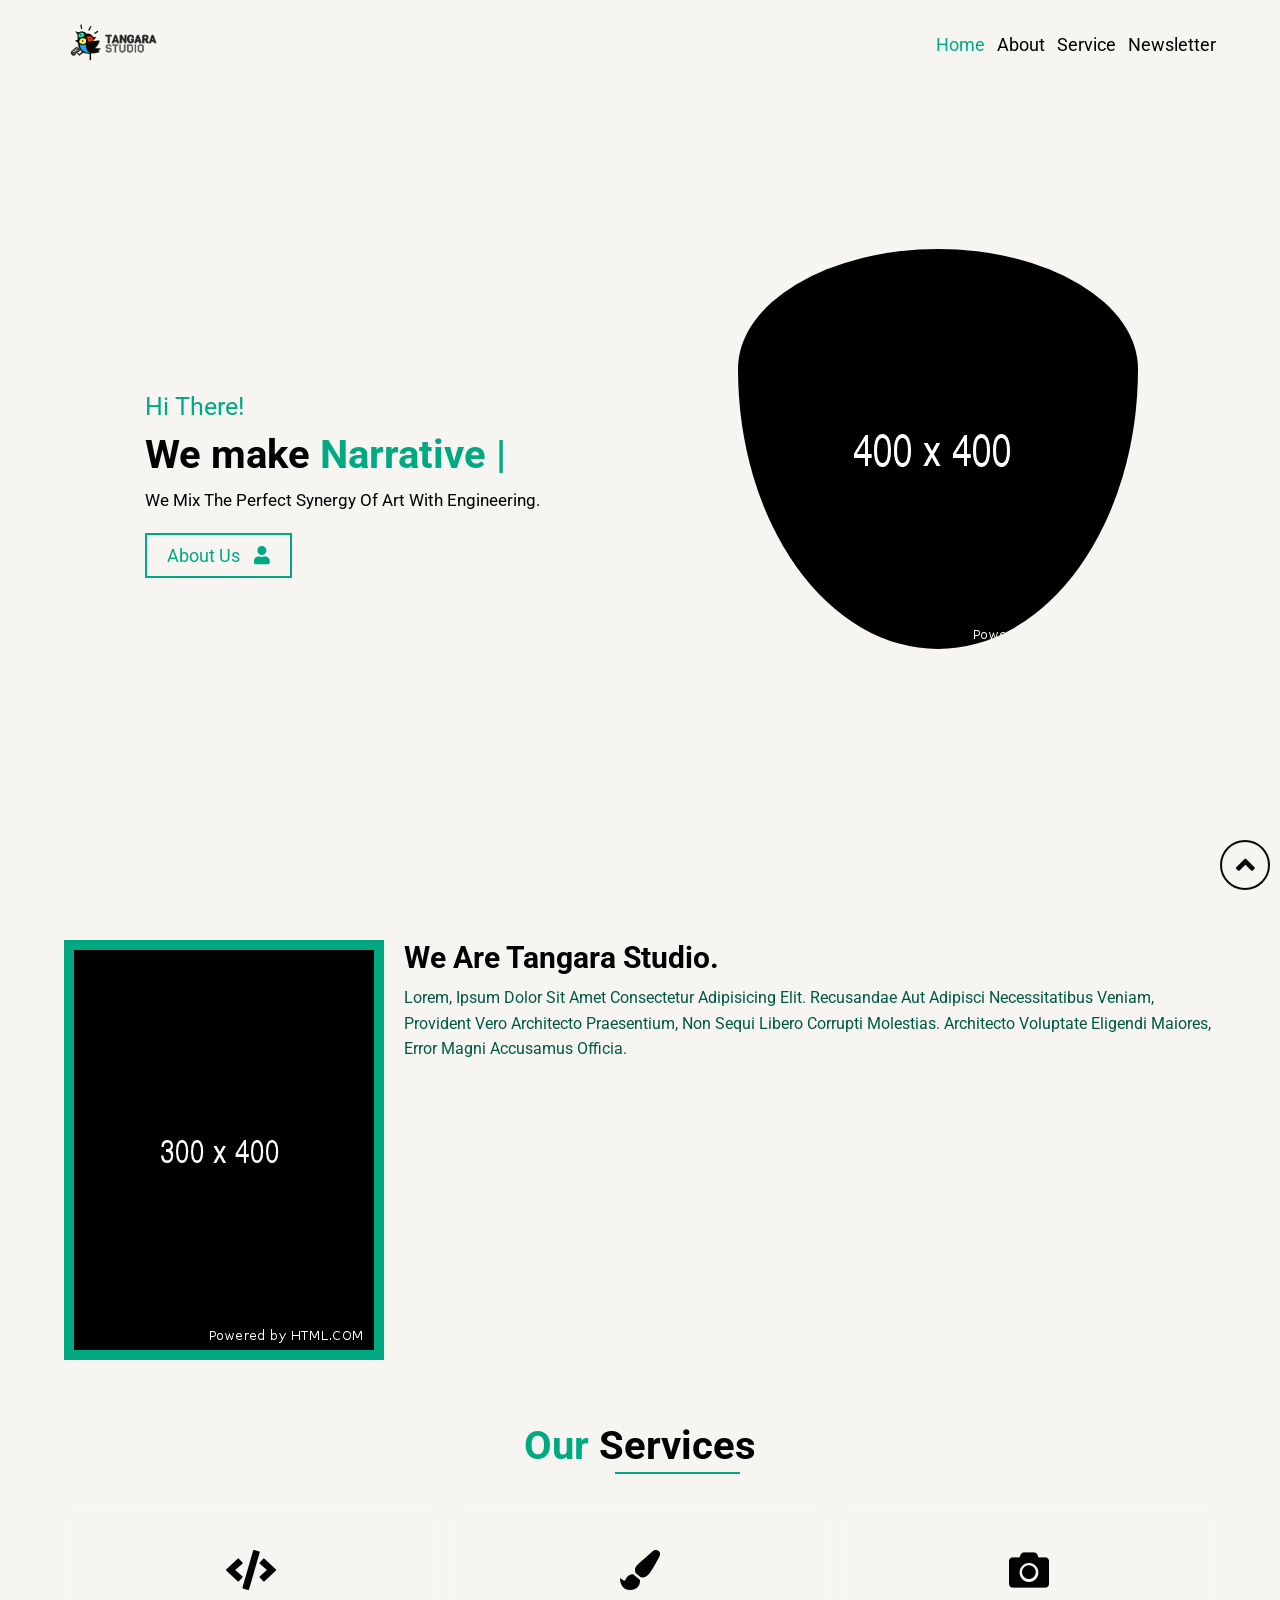
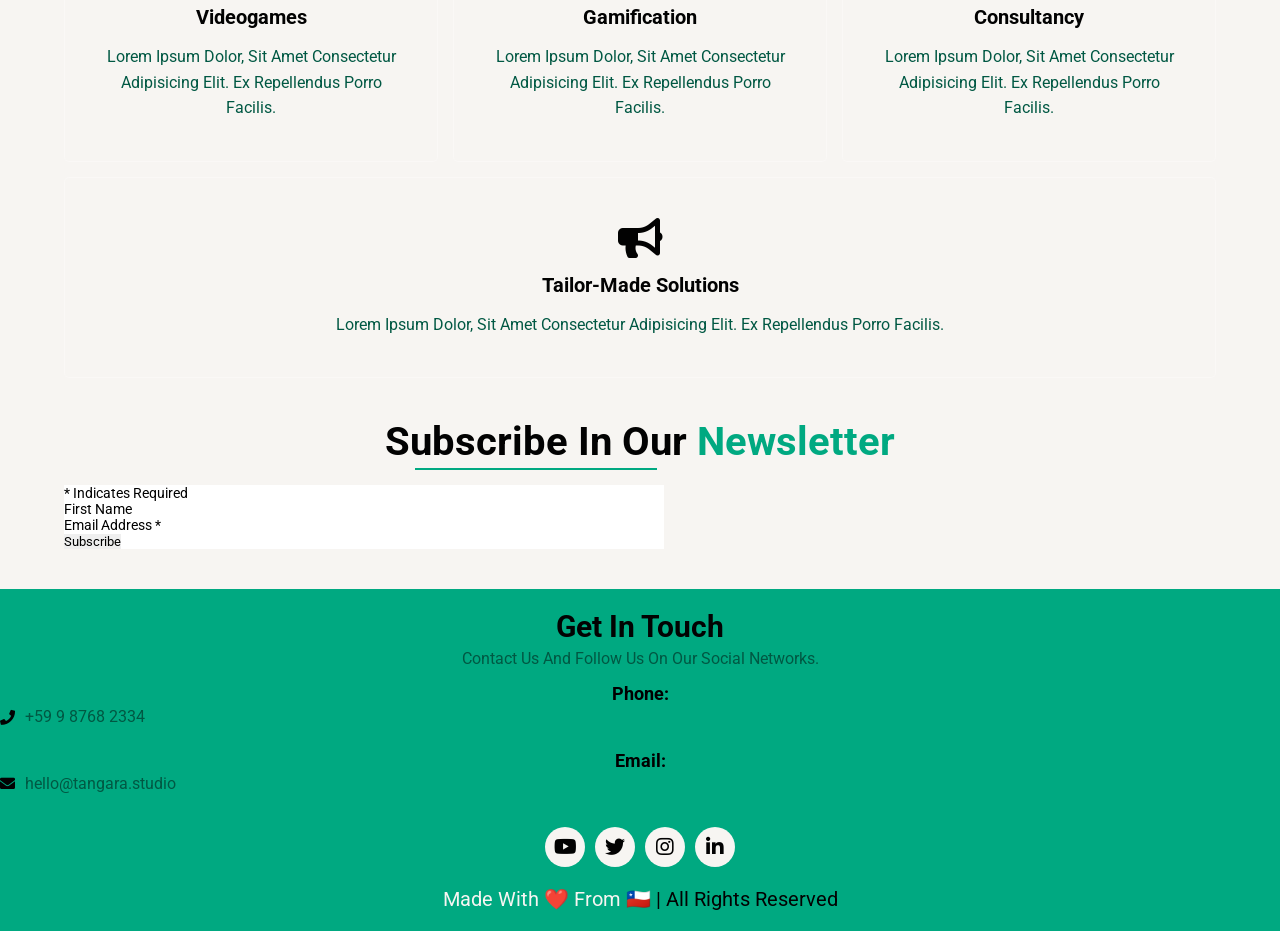
<file: HTML/index.html>
<!DOCTYPE html>
<html lang="en">

<head>

    <meta charset="UTF-8">
    <meta http-equiv="X-UA-Compatible" content="IE=edge">
    <meta name="viewport" content="width=device-width, initial-scale=1.0">

    <!-- Title -->
    <title>Tangara Studio</title>

    <!-- Font-Awesome CSS -->
    <link rel="stylesheet" href="assets/vendors/font-awesome/css/all.min.css" />

    <!-- Swiper CSS -->
    <link rel="stylesheet" href="assets/vendors/swiper/swiper.css" />

    <!-- Magnific-Popup CSS -->
    <link rel="stylesheet" href="assets/vendors/magnific-popup/magnific-popup.css" />

    <!-- Custom Stylesheets -->
    <link rel="stylesheet" href="assets/css/main.css" />
    <link rel="stylesheet" href="assets/css/responsive.css" />

</head>

<body>


    <!-------------------- Scroll-Top Area (Start) -------------------->
    <a href="#home" class="scroll-top">
        <i class="fas fa-angle-up"></i>
    </a>
    <!-------------------- Scroll-Top Area (End) -------------------->



    <!-------------------- Header Area (Start) -------------------->
    <header class="header">

        <!-- Logo -->
        <a class="logo" href="#home">
            <!-- <h2> Tangara Studio </h2>  -->
            <img src="assets/images/Logos/alpha Tangara horizontal@2x.png" alt="logo" width="100" />
        </a>
        <!-- Logo End -->

        <!-- Navbar -->
        <nav class="navbar">
            <a href="#home">home</a>
            <a href="#about">about</a>
            <a href="#service">service</a>
            <!-- <a href="#portfolio">portfolio</a>
            <a href="#testimonial">testimonials</a>
            <a href="#blog">blogs</a> -->
            <!-- <a href="#contact">contact</a> -->
            <a href="#newsletter">newsletter</a>
        </nav>

        <!-- Menubar -->
        <div class="fas fa-bars" id="menu-btn"></div>

    </header>
    <!-------------------- Header Area (End) -------------------->



    <!-------------------- Home Area (Start) -------------------->
    <section class="home" id="home">

        <div class="box-container">

            <div class="content">
                <div class="text">
                    <h2>hi there!</h1>
                        <h1>We make <span class="typing-text"></span></h1>
                        <p>We mix the perfect synergy of Art with Engineering.</p>
                        <a href="#" class="btn">about us <i class="fas fa-user"></i></a>
                </div>
            </div>

            <div class="image">
                <img src="assets/images/Home/Home-Image.png" alt="Home-Image">
            </div>

        </div>

    </section>

    <!-------------------- Home Area (End) -------------------->



    <!-------------------- About Area (Start) -------------------->
    <section class="about" id="about">

        <div class="box-container">

            <div class="image">
                <img src="assets/images/About/About-Image.png" alt="About-Image" />
            </div>

            <div class="content">

                <h2>We are Tangara Studio.</h2>
                <p>Lorem, ipsum dolor sit amet consectetur adipisicing elit.
                    Recusandae aut adipisci necessitatibus veniam, provident
                    vero architecto praesentium, non sequi libero corrupti molestias.
                    Architecto voluptate eligendi maiores, error magni accusamus officia.</p>

                <!-- <div class="image">
                    <img src="assets/images/About/About-Image.png" alt="About-Image" />
                </div> -->

                <!-- <div class="about-info">

                    <div class="info">
                        <h4>age: <span>23</span></h4>
                        <h4>gender: <span>female</span></h4>
                        <h4>language: <span>urdu, english</span></h4>
                        <h4>work: <span>Front-End developer</span></h4>
                        <h4>freelance: <span>available</span></h4>
                        <a href="#" class="btn">download CV <i class="fas fa-download"></i></a>
                    </div>

                    <div class="counting">

                        <div class="box">
                            <h1 class="count" data-count="4">4+</h1>
                            <h3>years of experience</h3>
                        </div>
                        
                        <div class="box">
                            <h1 class="count" data-count="100">100+</h1>
                            <h3>projects completed</h3>
                        </div>
            
                        <div class="box">
                            <h1 class="count" data-count="80">80+</h1>
                            <h3>happy clients</h3>
                        </div>
                                    
                        <div class="box">
                            <h1 class="count" data-count="20">20+</h1>
                            <h3>awards won</h3>
                        </div>
                    
                    </div>

                </div> -->

            </div>

        </div>

        <!-- <div class="skill-container">

            <div class="heading">
                <h2>my <span>skills</span></h2>
            </div>
    
            <div class="skills">
                <div class="skill-item item1">
                    <div class="box">
                        <h3>HTML5<span> 95% </span> </h3>
                        <div class="progress-bar"> <span></span> </div>
                    </div>
                    <div class="box">
                        <h3>CSS3<span> 90% </span> </h3>
                        <div class="progress-bar"> <span></span> </div>
                    </div>
                    <div class="box">
                        <h3>javascript<span> 85% </span> </h3>
                        <div class="progress-bar"> <span></span> </div>
                    </div>
                </div>
    
                <div class="skill-item item2">
                    <div class="box">
                        <h3>JQuery<span> 75% </span> </h3>
                        <div class="progress-bar"> <span></span> </div>
                    </div>
                    <div class="box">
                        <h3>Bootstrap<span> 65% </span> </h3>
                        <div class="progress-bar"> <span></span> </div>
                    </div>
                    <div class="box">
                        <h3>PHP<span> 60% </span> </h3>
                        <div class="progress-bar"> <span></span> </div>
                    </div>
                </div>
    
            </div>
    
        </div> -->

    </section>
    <!-------------------- About Area (End) -------------------->



    <!-------------------- Qualification Area (Start) -------------------->
    <!-- <section class="qualification">

        <div class="heading">
            <h2>my <span>qualification</span></h2>
        </div>

        <div class="box-container">

            <div class="education">

                <div class="experience-item">
                    <i class="fas fa-graduation-cap"></i>
                    <div class="content">
                        <span>2015 - 2016</span>
                        <h3>engineering</h3>
                        <p>Lorem Ipsum Dolor Sit Amet Consectetur Adipisicing Elit. 
                            Vitae Vel Quasi Consectetur Expedita Ipsam Similique Maiores 
                            Ipsa? Error, Debitis Ullam.</p>
                    </div>
                </div>
    
                <div class="experience-item">
                    <i class="fas fa-graduation-cap"></i>
                    <div class="content">
                        <span>2016 - 2017</span>
                        <h3>engineering</h3>
                        <p>Lorem Ipsum Dolor Sit Amet Consectetur Adipisicing Elit. 
                            Vitae Vel Quasi Consectetur Expedita Ipsam Similique Maiores 
                            Ipsa? Error, Debitis Ullam.</p>
                    </div>
                </div>
        
                <div class="experience-item">
                    <i class="fas fa-graduation-cap"></i>
                    <div class="content">
                        <span>2017 - 2018</span>
                        <h3>engineering</h3>
                        <p>Lorem Ipsum Dolor Sit Amet Consectetur Adipisicing Elit. 
                            Vitae Vel Quasi Consectetur Expedita Ipsam Similique Maiores 
                            Ipsa? Error, Debitis Ullam.</p>
                    </div>
                </div>

            </div>

            <div class="experience">

                <div class="experience-item">
                    <i class="fas fa-briefcase"></i>
                    <div class="content">
                        <span>2018 - 2019</span>
                        <h3>front-end development</h3>
                        <p>Lorem Ipsum Dolor Sit Amet Consectetur Adipisicing Elit. 
                            Vitae Vel Quasi Consectetur Expedita Ipsam Similique Maiores 
                            Ipsa? Error, Debitis Ullam.</p>
                    </div>
                </div>
    
                <div class="experience-item">
                    <i class="fas fa-briefcase"></i>
                    <div class="content">
                        <span>2019 - 2020</span>
                        <h3>front-end development</h3>
                        <p>Lorem Ipsum Dolor Sit Amet Consectetur Adipisicing Elit. 
                            Vitae Vel Quasi Consectetur Expedita Ipsam Similique Maiores 
                            Ipsa? Error, Debitis Ullam.</p>
                    </div>
                </div>
    
                <div class="experience-item">
                    <i class="fas fa-briefcase"></i>
                    <div class="content">
                        <span>2020 - 2021</span>
                        <h3>front-end development</h3>
                        <p>Lorem Ipsum Dolor Sit Amet Consectetur Adipisicing Elit. 
                            Vitae Vel Quasi Consectetur Expedita Ipsam Similique Maiores 
                            Ipsa? Error, Debitis Ullam.</p>
                    </div>
                </div>
    
            </div>

        </div>
    </section> -->

    <!-------------------- Qualification Area (End) -------------------->



    <!-------------------- Services Area (Start) -------------------->
    <section class="service" id="service">

        <div class="heading">
            <h2>Our <span>services</span></h2>
        </div>

        <div class="box-container">

            <div class="service-item">
                <i class="fas fa-code"></i>
                <h3>Videogames</h3>
                <p>Lorem ipsum dolor, sit amet consectetur adipisicing elit.
                    Ex repellendus porro facilis.</p>
            </div>

            <div class="service-item">
                <i class="fas fa-paint-brush"></i>
                <h3>Gamification</h3>
                <p>Lorem ipsum dolor, sit amet consectetur adipisicing elit.
                    Ex repellendus porro facilis.</p>
            </div>

            <div class="service-item">
                <i class="fas fa-camera"></i>
                <h3>Consultancy</h3>
                <p>Lorem ipsum dolor, sit amet consectetur adipisicing elit.
                    Ex repellendus porro facilis.</p>
            </div>

            <div class="service-item">
                <i class="fas fa-bullhorn"></i>
                <h3>Tailor-made Solutions</h3>
                <p>Lorem ipsum dolor, sit amet consectetur adipisicing elit.
                    Ex repellendus porro facilis.</p>
            </div>

        </div>

    </section>
    <!-------------------- Services Area (End) -------------------->



    <!-------------------- Portfolio Area (Start) -------------------->
    <!-- <section class="portfolio" id="portfolio">

        <div class="heading">
            <h2>my <span>portfolio</span></h2>
        </div>

        <div class="gallery">

            <ul class="controls">
                <li class="button btn active" data-filter="all">all</li>
                <li class="button btn" data-filter="web">web development</li>
                <li class="button btn" data-filter="design">graphic design</li>
                <li class="button btn" data-filter="photography">photography</li>
            </ul>
    
            <div class="box-container">
    
                <div class="portfolio-item image web">
                    <img src="assets/images/Portfolio/portfolio-1.png" alt="Portfolio-Image" />
                    <div class="content">
                        <h4>web development</h4>
                        <p>category</p>
                        <a data-effect="mfp-newspaper" href="assets/images/Portfolio/portfolio-1.png" class="view-btn"><i class="fas fa-search-plus"></i></a>
                    </div>
                </div>
    
                <div class="portfolio-item image web">
                    <img src="assets/images/Portfolio/portfolio-2.png" alt="Portfolio-Image" />
                    <div class="content">
                        <h4>web development</h4>
                        <p>category</p>
                        <a data-effect="mfp-newspaper" href="assets/images/Portfolio/portfolio-2.png" class="view-btn"><i class="fas fa-search-plus"></i></a>
                    </div>
                </div>
    
                <div class="portfolio-item image design">
                    <img src="assets/images/Portfolio/portfolio-3.png" alt="Portfolio-Image" />
                    <div class="content">
                        <h4>graphic design</h4>
                        <p>category</p>
                        <a data-effect="mfp-newspaper" href="assets/images/Portfolio/portfolio-3.png" class="view-btn"><i class="fas fa-search-plus"></i></a>
                    </div>
                </div>
    
                <div class="portfolio-item image design">
                    <img src="assets/images/Portfolio/portfolio-4.png" alt="Portfolio-Image" />
                    <div class="content">
                        <h4>graphic design</h4>
                        <p>category</p>
                        <a data-effect="mfp-newspaper" href="assets/images/Portfolio/portfolio-4.png" class="view-btn"><i class="fas fa-search-plus"></i></a>
                    </div>
                </div>
                <div class="portfolio-item image photography">
                    <img src="assets/images/Portfolio/portfolio-5.png" alt="Portfolio-Image" />
                    <div class="content">
                        <h4>photography</h4>
                        <p>category</p>
                        <a data-effect="mfp-newspaper" href="assets/images/Portfolio/portfolio-5.png" class="view-btn"><i class="fas fa-search-plus"></i></a>
                    </div>
                </div>
    
                <div class="portfolio-item image photography">
                    <img src="assets/images/Portfolio/portfolio-6.png" alt="Portfolio-Image" />
                    <div class="content">
                        <h4>photography</h4>
                        <p>category</p>
                        <a data-effect="mfp-newspaper" href="assets/images/Portfolio/portfolio-6.png" class="view-btn"><i class="fas fa-search-plus"></i></a>
                    </div>
                </div>
    
            </div>
    
        </div>
        
    </section> -->
    <!-------------------- Portfolio Area (End) -------------------->



    <!-------------------- Testimonials Area (Start) -------------------->
    <!-- <section class="testimonial" id="testimonial">

        <div class="heading">
            <h2><span>testimonials</span></h2>
        </div>

        <div class="swiper-container testimonial-slider">
            <div class="swiper-wrapper">

                <div class="swiper-slide testi-item">
                    <img src="assets/images/Testimonials/pic-1.png" alt="Testimonial-Pic" />

                    <i class="fas fa-quote-left"></i>

                    <p class="comment">
                        Lorem ipsum dolor sit amet consectetur adipisicing elit. 
                        Voluptatum deleniti architecto harum natus aliquid nostrum 
                        ad asperiores sequi, eligendi sint assumenda eum illo similique 
                        repellendus.
                    </p>

                    <div class="intro">
                        <h3>jason roy</h3>
                        <h5>web developer</h5>
                    </div>
                </div>

                <div class="swiper-slide testi-item">
                    <img src="assets/images/Testimonials/pic-2.png" alt="Testimonial-Pic" />

                    <i class="fas fa-quote-left"></i>

                    <p class="comment">
                        Lorem ipsum dolor sit amet consectetur adipisicing elit. 
                        Voluptatum deleniti architecto harum natus aliquid nostrum 
                        ad asperiores sequi, eligendi sint assumenda eum illo similique 
                        repellendus.
                    </p>

                    <div class="intro">
                        <h3>evelyn jones</h3>
                        <h5>freelancer</h5>
                    </div>
                </div>

                <div class="swiper-slide testi-item">
                    <img src="assets/images/Testimonials/pic-3.png" alt="Testimonial-Pic" />

                    <i class="fas fa-quote-left"></i>

                    <p class="comment">
                        Lorem ipsum dolor sit amet consectetur adipisicing elit. 
                        Voluptatum deleniti architecto harum natus aliquid nostrum 
                        ad asperiores sequi, eligendi sint assumenda eum illo similique 
                        repellendus.
                    </p>

                    <div class="intro">
                        <h3>luke wood</h3>
                        <h5>graphic designer</h5>
                    </div>
                </div>

                <div class="swiper-slide testi-item">
                    <img src="assets/images/Testimonials/pic-4.png" alt="Testimonial-Pic" />

                    <i class="fas fa-quote-left"></i>

                    <p class="comment">
                        Lorem ipsum dolor sit amet consectetur adipisicing elit. 
                        Voluptatum deleniti architecto harum natus aliquid nostrum 
                        ad asperiores sequi, eligendi sint assumenda eum illo similique 
                        repellendus.
                    </p>

                    <div class="intro">
                        <h3>sarah glenn</h3>
                        <h5>freelancer</h5>
                    </div>
                </div>

                <div class="swiper-slide testi-item">
                    <img src="assets/images/Testimonials/pic-5.png" alt="Testimonial-Pic" />

                    <i class="fas fa-quote-left"></i>

                    <p class="comment">
                        Lorem ipsum dolor sit amet consectetur adipisicing elit. 
                        Voluptatum deleniti architecto harum natus aliquid nostrum 
                        ad asperiores sequi, eligendi sint assumenda eum illo similique 
                        repellendus.
                    </p>

                    <div class="intro">
                        <h3>samit patel</h3>
                        <h5>graphic designer</h5>
                    </div>
                </div>

            </div>

            <div class="swiper-pagination swiper-pagination1"></div>

        </div>
    </section> -->
    <!-------------------- Testimonials Area (End) -------------------->



    <!-------------------- Blog Area (Start) -------------------->
    <!-- <section class="blog" id="blog">

        <div class="heading">
            <h2>my <span>blog</span></h2>
        </div>

        <div class="swiper-container blog-slider">
            <div class="swiper-wrapper">

                <div class="swiper-slide blog-item">
                    <div class="image">
                        <img src="assets/images/Blogs/blog-1.png" alt="Blog-Image" />
                    </div>
                    <div class="content">
                        <div class="intro">
                            <h5><i class="fas fa-calendar-alt"></i><span>1st jan, 2022</span></h5>
                            <h5><i class="fas fa-user"></i><span>by admin</span></h5>
                        </div>
                        <a class="main-heading" href="#">How to make your website responsive</a>
                        <p>Lorem ipsum dolor sit, amet consectetur adipisicing elit. 
                            Nam possimus modi.
                        </p>    
                        <a href="#" class="btn">read more <i class="fas fa-arrow-right"></i></a>
                    </div>
                </div>

                <div class="swiper-slide blog-item">
                    <div class="image">
                        <img src="assets/images/Blogs/blog-2.png" alt="Blog-Image" />
                    </div>
                    <div class="content">
                        <div class="intro">
                            <h5><i class="fas fa-calendar-alt"></i><span>1st jan, 2022</span></h5>
                            <h5><i class="fas fa-user"></i><span>by admin</span></h5>
                        </div>
                        <a class="main-heading" href="#">Learn Web Development As A Beginner</a>
                        <p>Lorem ipsum dolor sit, amet consectetur adipisicing elit. 
                            Nam possimus modi.
                        </p>    
                        <a href="#" class="btn">read more <i class="fas fa-arrow-right"></i></a>
                    </div>
                </div>

                <div class="swiper-slide blog-item">
                    <div class="image">
                        <img src="assets/images/Blogs/blog-3.png" alt="Blog-Image" />
                    </div>
                    <div class="content">
                        <div class="intro">
                            <h5><i class="fas fa-calendar-alt"></i><span>1st jan, 2022</span></h5>
                            <h5><i class="fas fa-user"></i><span>by admin</span></h5>
                        </div>
                        <a class="main-heading" href="#">Complete Roadmap For Web Development</a>
                        <p>Lorem ipsum dolor sit, amet consectetur adipisicing elit. 
                            Nam possimus modi.
                        </p>    
                        <a href="#" class="btn">read more <i class="fas fa-arrow-right"></i></a>
                    </div>
                </div>

                <div class="swiper-slide blog-item">
                    <div class="image">
                        <img src="assets/images/Blogs/blog-4.png" alt="Blog-Image" />
                    </div>
                    <div class="content">
                        <div class="intro">
                            <h5><i class="fas fa-calendar-alt"></i><span>1st jan, 2022</span></h5>
                            <h5><i class="fas fa-user"></i><span>by admin</span></h5>
                        </div>
                        <a class="main-heading" href="#">Websites & Tools For Every Web Developer</a>
                        <p>Lorem ipsum dolor sit, amet consectetur adipisicing elit. 
                            Nam possimus modi.
                        </p>    
                        <a href="#" class="btn">read more <i class="fas fa-arrow-right"></i></a>
                    </div>
                </div>

                <div class="swiper-slide blog-item">
                    <div class="image">
                        <img src="assets/images/Blogs/blog-5.png" alt="Blog-Image" />
                    </div>
                    <div class="content">
                        <div class="intro">
                            <h5><i class="fas fa-calendar-alt"></i><span>1st jan, 2022</span></h5>
                            <h5><i class="fas fa-user"></i><span>by admin</span></h5>
                        </div>
                        <a class="main-heading" href="#">Top 10 CSS tricks for every web developer</a>
                        <p>Lorem ipsum dolor sit, amet consectetur adipisicing elit. 
                            Nam possimus modi.
                        </p>    
                        <a href="#" class="btn">read more <i class="fas fa-arrow-right"></i></a>
                    </div>
                </div>

            </div>

            <div class="swiper-pagination swiper-pagination2"></div>

        </div>

    </section> -->
    <!-------------------- Blog Area (End) -------------------->


    <!-------------------- Newsletter (Start) -------------------->
    <section class="newsletter" id="newsletter">
        <div class="heading">
            <h2><span>Subscribe in our</span> Newsletter</h2>

            <div id="mc_embed_shell">
                <link href="//cdn-images.mailchimp.com/embedcode/classic-061523.css" rel="stylesheet" type="text/css">
                <style type="text/css">
                    #mc_embed_signup {
                        background: #fff;
                        false;
                        clear: left;
                        font: 14px Helvetica, Arial, sans-serif;
                        width: 600px;
                    }

                    /* Add your own Mailchimp form style overrides in your site stylesheet or in this style block.
                     We recommend moving this block and the preceding CSS link to the HEAD of your HTML file. */
                </style>
                <div id="mc_embed_signup">
                    <form
                        action="https://gmail.us22.list-manage.com/subscribe/post?u=7eab723827e5bf510007f5cee&amp;id=c3466f1f83&amp;f_id=00d2d6e1f0"
                        method="post" id="mc-embedded-subscribe-form" name="mc-embedded-subscribe-form" class="validate"
                        target="_blank">
                        <div id="mc_embed_signup_scroll">
                            <!-- <h2>Subscribe</h2> -->
                            <div class="indicates-required"><span class="asterisk">*</span> indicates required</div>
                            <div class="mc-field-group"><label for="mce-FNAME">First Name </label><input type="text"
                                    name="FNAME" class=" text" id="mce-FNAME" value=""></div>
                            <div class="mc-field-group"><label for="mce-EMAIL">Email Address <span
                                        class="asterisk">*</span></label><input type="email" name="EMAIL"
                                    class="required email" id="mce-EMAIL" value="" required=""></div>
                            <div id="mce-responses" class="clear">
                                <div class="response" id="mce-error-response" style="display: none;"></div>
                                <div class="response" id="mce-success-response" style="display: none;"></div>
                            </div>
                            <div aria-hidden="true" style="position: absolute; left: -5000px;"><input type="text"
                                    name="b_7eab723827e5bf510007f5cee_c3466f1f83" tabindex="-1" value=""></div>
                            <div class="clear"><input type="submit" name="subscribe" id="mc-embedded-subscribe"
                                    class="button" value="Subscribe"></div>
                        </div>
                    </form>
                </div>
                <script type="text/javascript"
                    src="//s3.amazonaws.com/downloads.mailchimp.com/js/mc-validate.js"></script>
                <script
                    type="text/javascript">(function ($) { window.fnames = new Array(); window.ftypes = new Array(); fnames[1] = 'FNAME'; ftypes[1] = 'text'; fnames[0] = 'EMAIL'; ftypes[0] = 'email'; fnames[2] = 'LNAME'; ftypes[2] = 'text'; fnames[3] = 'ADDRESS'; ftypes[3] = 'address'; fnames[4] = 'PHONE'; ftypes[4] = 'phone'; fnames[5] = 'BIRTHDAY'; ftypes[5] = 'birthday'; }(jQuery)); var $mcj = jQuery.noConflict(true);</script>
            </div>

        </div>
    </section>
    <!-------------------- Newsletter (End) -------------------->

    <!-------------------- Contact Area (Start) -------------------->
    <!--
    <section class="contact" id="contact">

        <div class="heading">
            <h2><span>contact</span> us</h2>
        </div>

        <div class="box-container">

            <div class="contact-info">

                <h3>get in touch</h3>

                <p>Lorem ipsum dolor sit amet consectetur adipisicing elit.</p>
    
                <div class="info-item">
                    <h4>Phone:</h4>
                    <div class="detail">
                        <div class="fas fa-phone"></div>
                        <p>+123-456-789</p>
                    </div>
                    <div class="detail">
                        <div class="fas fa-phone"></div>
                        <p>+111-222-333</p>
                    </div>
                </div>
    
                <div class="info-item">
                    <h4>email:</h4>
                    <div class="detail">
                        <div class="fas fa-envelope"></div>
                        <p class="gmail">hello@tangara.studio</p>
                    </div>
                </div>

                <div class="info-item">
                    <h4>linkedin:</h4>
                    <div class="detail">
                        <div class="fab fa-linkedin"></div>
                        <p class="linkedin">https://www.linkedin.com/</p>
                    </div>
                </div>

                <div class="info-item">
                    <h4>github:</h4>
                    <div class="detail">
                        <div class="fab fa-github"></div>
                        <p class="github">https://github.com/</p>
                    </div>
                </div>
            </div>
    
            <form method="post" class="contact-form" id="contactUs-Form">
                    
                <input type="text" name="name" class="box" id="name" placeholder="name" required />
                <input type="email" name="email" class="box" id="email" placeholder="email" required />
                <input type="text" name="subject" class="box" id="subject" placeholder="subject" required />
                <textarea cols="30" rows="10" name="comment" id="comment" class="box" placeholder="message"></textarea>
                <button type="submit" class="btn" name="submit" id="submit">send message</button>
                
                <span class="alert" id="msg"></span>
                
            </form>
            
        </div>

    </section>
    -->
    <!-------------------- Contact Area (End) -------------------->



    <!-------------------- Footer Area (Start) -------------------->
    <footer>
        <div class="contact-info">

            <h3>get in touch</h3>

            <p>Contact us and follow us on our social networks.</p>

            <div class="info-item">
                <h4>Phone:</h4>
                <div class="detail">
                    <div class="fas fa-phone"></div>
                    <p>+59 9 8768 2334</p>
                </div>
            </div>

            <div class="info-item">
                <h4>email:</h4>
                <div class="detail">
                    <div class="fas fa-envelope"></div>
                    <p class="gmail">hello@tangara.studio</p>
                </div>
            </div>

        </div>

        <div class="social">
            <!-- <a href="#" class="fab fa-facebook-f"></a> -->
            <a target="_blank" href="https://www.youtube.com/@TangaraStudio" class="fab fa-youtube"></a>
            <a target="_blank" href="https://x.com/TangaraStudio" class="fab fa-twitter"></a>
            <a target="_blank" href="https://www.instagram.com/tangara.studio/" class="fab fa-instagram"></a>
            <a target="_blank" href="https://www.linkedin.com/company/tangara-studio/" class="fab fa-linkedin-in"></a>
        </div>

        <div class="content">
            <p><span>Made with ❤️ from 🇨🇱</span> | all rights reserved</p>
        </div>
    </footer>
    <!-------------------- Footer Area (End) -------------------->



    <!-- JQuery -->
    <script src="assets/vendors/jquery/jquery-3.6.0.js"></script>

    <!-- SWIPER JS -->
    <script src="assets/vendors/swiper/swiper.js"></script>

    <!-- Magnific-Popup JS -->
    <script src="assets/vendors/magnific-popup/jquery.magnific-popup.js"></script>

    <!-- Typed JS -->
    <script src="assets/vendors/typed/typed.js"></script>

    <!-- Custom Script File -->
    <script src="assets/js/script.js"></script>
    <script src="assets/js/scroll-spy.js"></script>
    <script src="assets/js/counter-up.js"></script>
    <script src="assets/js/portfolio.js"></script>
    <script src="assets/js/testi-slider.js"></script>
    <script src="assets/js/blog-slider.js"></script>

    <!---------------- Custom Script ---------------->

    <!-- Typed Script -->
    <script>
        var typed = new Typed('.typing-text', {

            strings: ['Narrative Experiences', 'Videogames', 'Tailor-made Solutions', 'Gamification'],
            typeSpeed: 120,
            loop: true
        });
    </script>

    <!-- Contact-Form Script -->
    <script>
        jQuery('#contactUs-Form').on('submit', function (e) {
            jQuery('#msg').html('');
            jQuery('#submit').html('Please wait');
            jQuery('#submit').attr('disabled', true);
            jQuery.ajax({
                url: 'assets/php/submit.php',
                type: 'post',
                data: jQuery('#contactUs-Form').serialize(),
                success: function (result) {
                    jQuery('#msg').html(result);
                    jQuery('#submit').html('Submit');
                    jQuery('#submit').attr('disabled', false);
                    jQuery('#contactUs-Form')[0].reset();
                }
            });
            e.preventDefault();
        });
    </script>

</body>

</html>
</file>
<file: assets/css/main.css>
/* Table of Contents
----------------------------------

0- Global CSS
1- Heading CSS
2- Button CSS
3- Header Area CSS
4- Home Area CSS
5- About Area CSS
6- Services Area CSS
7- Currently Working On CSS
8- Contact Area CSS
9- Newsletter Area CSS
10- Footer Area CSS
11- Scroll-Top Area CSS

*/


/*--------------------- 0- Global CSS (Start) ---------------------*/
/*@import url('https://fonts.googleapis.com/css2?family=Roboto:wght@100;300;400;500;700;900&display=swap');*/
@import url('https://fonts.googleapis.com/css2?family=Viga&display=swap');
@import url('https://fonts.googleapis.com/css2?family=Montserrat:ital,wght@0,100..900;1,100..900&family=Viga&display=swap');


:root {
    --darkgreen: #BC8CF2;
    --green: #00FDC2;
    --darkgreen: #00A981;
    --white: #F7F5F2;
    --black: #020202;
    --grey: #005843;

    --titles-font-family: "Viga", sans-serif;
    --font-family: "Montserrat", sans-serif;

    --min-width: 390
}

* {
    font-family: var(--font-family);
    -webkit-box-sizing: border-box;
    box-sizing: border-box;
    margin: 0;
    padding: 0;
    text-decoration: none;
    border: none;
    outline: none;
    -webkit-transition: all 0.2s linear;
    -moz-transition: all 0.2s linear;
    -o-transition: all 0.2s linear;
    transition: all 0.2s linear;
}

*::selection {
    color: var(--black);
    background-color: var(--darkgreen);
}

html {
    font-size: 62.5%;
    overflow-x: hidden;
    scroll-behavior: smooth;
    scroll-padding-top: 6rem;
}

body {
    background-color: var(--white);
}

section {
    padding: 2rem 5%;
}

::-webkit-scrollbar {
    width: 0.8rem;
}

::-webkit-scrollbar-thumb {
    border-radius: 1rem;
    background-color: var(--darkgreen);
}

::-webkit-scrollbar-track {
    background-color: var(--white);
}

.swiper-pagination-bullet {
    height: 1rem;
    width: 1rem;
    border-radius: 50rem;
    background-color: var(--grey);
}

.swiper-pagination-bullet-active {
    width: 3rem;
    background: var(--darkgreen);
}

/*--------------------- 0- Global CSS (End) ---------------------*/



/*--------------------- 1- Heading CSS (Start) ---------------------*/
.heading {
    margin-bottom: 2rem;
}

.heading h2 {
    font-family: var(--titles-font-family);
    text-align: center;
    padding-bottom: 2rem;
    color: var(--darkgreen);
    font-size: 4rem;
}

.heading h2 span {
    font-family: var(--titles-font-family);
    position: relative;
    z-index: 0;
    color: var(--black);
}

.heading h2 span::before {
    content: '';
    position: absolute;
    bottom: -0.5rem;
    left: 0;
    z-index: -1;
    background: var(--darkgreen);
    height: 0.2rem;
    width: 80%;
    margin-left: 10%;
}

/*--------------------- 1- Heading CSS (End) ---------------------*/



/*--------------------- 2- Button CSS (Start) ---------------------*/
.btn {
    display: inline-block;
    padding: 1rem 2rem;
    font-size: 1.8rem;
    color: var(--darkgreen);
    background-color: transparent;
    border: 0.2rem solid var(--darkgreen);
}

.btn i {
    padding-left: 1rem;
}

.btn:hover {
    color: var(--black);
    background-color: var(--darkgreen);
    cursor: pointer;
}

/*--------------------- 2- Button CSS (End) ---------------------*/



/*--------------------- 3- Header Area CSS (Start) ---------------------*/
header {
    position: fixed;
    top: 0;
    left: 0;
    width: 100%;
    padding: 2rem 5%;
    display: -webkit-box;
    display: -ms-flexbox;
    display: flex;
    -webkit-box-pack: justify;
    -ms-flex-pack: justify;
    justify-content: space-between;
    -webkit-box-align: center;
    -ms-flex-align: center;
    align-items: center;
    background: transparent;
    -webkit-transition: all 0.5s linear;
    -moz-transition: all 0.5s linear;
    -o-transition: all 0.5s linear;
    transition: all 0.5s linear;
    z-index: 999;
}

header.sticky {
    border-bottom: 0.1rem solid var(--darkgreen);
    /* background: rgba(255, 255, 255, 0.8); */
    background: var(--white);
    opacity: 0.9;
}

header .logo h2 {
    font-size: 2.5rem;
    font-weight: 900;
    color: var(--darkgreen);
    text-transform: uppercase;
    letter-spacing: 0.2rem;
}

header .navbar a {
    color: var(--black);
    font-size: 1.8rem;
    margin-left: 3rem;
}

header .navbar a:hover,
header .navbar a.active {
    color: var(--darkgreen);
}

header #menu-btn {
    font-size: 3rem;
    color: var(--black);
    cursor: pointer;
    -webkit-transition: all 0.5s linear;
    -moz-transition: all 0.5s linear;
    -o-transition: all 0.5s linear;
    transition: all 0.5s linear;
    display: none;
}

header .fa-times {
    -webkit-transform: rotate(180deg);
    transform: rotate(180deg);
}

header #menu-btn:hover {
    color: var(--darkgreen);
}

/*--------------------- 3- Header Area CSS (End) ---------------------*/


/* TEMP */


/*CSS3 Animation Effects for Magnific Popup*/

/* start state */
.mfp-newspaper .mfp-with-anim {
    opacity: 0;
    -webkit-transition: all 0.2s ease-in-out;
    transition: all 0.2s ease-in-out;

    -webkit-transform: scale(0) rotate(500deg);
    transform: scale(0) rotate(500deg);
}

.mfp-newspaper.mfp-bg {
    opacity: 0;
    -webkit-transition: all 0.2s ease-in-out;
    transition: all 0.2s ease-in-out;
}

/* animate in */
.mfp-newspaper.mfp-ready .mfp-with-anim {
    opacity: 1;
    -webkit-transform: scale(1) rotate(0deg);
    transform: scale(1) rotate(0deg);
}

.mfp-newspaper.mfp-ready.mfp-bg {
    opacity: 0.8;
}

/* animate out */
.mfp-newspaper.mfp-removing .mfp-with-anim {
    -webkit-transform: scale(0) rotate(500deg);
    transform: scale(0) rotate(500deg);
    opacity: 0;
}

.mfp-newspaper.mfp-removing.mfp-bg {
    opacity: 0;
}


/*--------------------- 4- Home Area CSS (Start) ---------------------*/
.home {
    padding: 0rem 5%;
    margin-top: 80px;
    background-color: var(--white);
    min-height: 100vh;
}

.home .box-container {
    min-height: 100vh;
    display: -webkit-box;
    display: -ms-flexbox;
    display: flex;
    -webkit-box-pack: center;
    -ms-flex-pack: center;
    justify-content: center;
    -webkit-box-align: center;
    -ms-flex-align: center;
    align-items: center;
    -ms-flex-wrap: wrap;
    flex-wrap: wrap;
    gap: 4rem;
}

.home .carousel-container {
    text-align: center;
    -webkit-box-flex: 1;
    -ms-flex: 1 1 40rem;
    flex: 1 1 40rem;
    /* width: 500px;
    height: 300px;
    position: relative;
    margin: auto;
    overflow: hidden; */
}

.home .carousel-container img {
    /* height: 40rem;
    width: 40rem;
    object-fit: scale-down; */
    width: 100%;
    height: 100%;
    object-fit: scale-down;
    /* position: absolute; */
    /* opacity: 0; */
    transition: opacity 1s ease-in-out, transform 1s ease-out; /* Transición de entrada/salida */
}

.visible {
    opacity: 1;
    transform: translateX(0px);
}

.invisible {
    opacity: 0;
    transform: translateX(-50px); 
}

.home .content {
    -webkit-box-flex: 1;
    -ms-flex: 1 1 40rem;
    flex: 1 1 40rem;

    display: -webkit-box;
    display: -ms-flexbox;
    display: flex;

    -webkit-box-pack: center;
    -ms-flex-pack: center;
    justify-content: center;

    -webkit-box-align: center;
    -ms-flex-align: center;
    align-items: center;

    margin-top: 7rem;
}

.home .content h2 {
    font-size: 2.5rem;
    font-weight: 400;
    color: var(--darkgreen);
}

.home .content h1 {
    font-family: var(--titles-font-family);
    font-size: 6rem;
    color: var(--black);
    padding: 1rem 0;
    text-transform: none;
}

.home .content h1 span {
    font-family: var(--titles-font-family);
    color: var(--darkgreen);

}

.home .content p {
    font-size: 1.7rem;
    font-weight: 400;
    color: var(--black);
    padding-bottom: 2rem;
    line-height: 1.5;
}

/*--------------------- 4- Home Area CSS (End) ---------------------*/



/*--------------------- 5- About Area CSS (Start) ---------------------*/
.about .box-container {
    display: -webkit-box;
    display: -ms-flexbox;
    display: flex;
    -webkit-box-pack: center;
    -ms-flex-pack: center;
    justify-content: center;
    -ms-flex-wrap: wrap;
    flex-wrap: wrap;
    gap: 2rem;
    padding: 2rem 0;
}

.about .image {
    width: 32rem;
    text-align: center;
}

.about .image img {
    width: 100%;
    border: 1rem solid var(--darkgreen);
}

.about .content {
    -webkit-box-flex: 1;
    -ms-flex: 1 1 55rem;
    flex: 1 1 55rem;
}

.about .content h2 {
    font-size: 3rem;
    color: var(--black);
    padding-bottom: 1rem;
}

.about .content>p {
    font-size: 1.6rem;
    color: var(--grey);
    line-height: 1.6;
    padding-bottom: 1rem;
}

.about .content .about-info {
    display: -webkit-box;
    display: -ms-flexbox;
    display: flex;
    -webkit-box-pack: start;
    -ms-flex-pack: start;
    justify-content: flex-start;
    -webkit-box-align: center;
    -ms-flex-align: center;
    align-items: center;
    -ms-flex-wrap: wrap;
    flex-wrap: wrap;
    gap: 1rem;
}

.about .content .about-info .info {
    -webkit-box-flex: 1;
    -ms-flex: 1 1 15rem;
    flex: 1 1 15rem;
}

.about .content .about-info .info h4 {
    font-size: 1.6rem;
    color: var(--black);
    padding-bottom: 1rem;
}

.about .content .about-info .info span {
    font-size: 1.6rem;
    font-weight: 400;
    color: var(--grey);
}

.about .content .about-info .info .btn {
    margin-top: 1rem;
}

.counting {
    -webkit-box-flex: 1;
    -ms-flex: 1 1 35rem;
    flex: 1 1 35rem;
    display: -webkit-box;
    display: -ms-flexbox;
    display: flex;
    -webkit-box-align: center;
    -ms-flex-align: center;
    align-items: center;
    -webkit-box-pack: center;
    -ms-flex-pack: center;
    justify-content: center;
    -ms-flex-wrap: wrap;
    flex-wrap: wrap;
    gap: 1rem;
}

.counting .box {
    -webkit-box-flex: 1;
    -ms-flex: 1 1 18rem;
    flex: 1 1 18rem;
    text-align: center;
    background-color: #222;
    padding: 2rem;
}

.counting .box .count {
    font-size: 3.5rem;
    color: var(--darkgreen);
    padding-bottom: 0.5rem;
}

.counting .box h3 {
    font-size: 1.8rem;
    color: var(--black);
}

.skill-container {
    padding: 2rem 0;
}

.skills {
    display: -webkit-box;
    display: -ms-flexbox;
    display: flex;
    -ms-flex-wrap: wrap;
    flex-wrap: wrap;
}

.skill-item {
    -webkit-box-flex: 1;
    -ms-flex: 1 1 30rem;
    flex: 1 1 30rem;
    margin-right: 1.5rem;
}

.skill-item .box {
    padding: 1rem 0;
}

.skill-item .box h3 {
    display: -webkit-box;
    display: -ms-flexbox;
    display: flex;
    -webkit-box-pack: justify;
    -ms-flex-pack: justify;
    justify-content: space-between;
    padding: .7rem 0;
    font-size: 1.7rem;
    color: var(--black);
    font-weight: 400;
}

.skill-item .box .progress-bar {
    width: 100%;
    background: #222;
    overflow: hidden;
    height: 1rem;
    border-radius: 50rem;
}

.skill-item .box .progress-bar span {
    display: block;
    height: 100%;
    background: var(--darkgreen);
}

.skill-item.item1 .box:nth-child(1) .progress-bar span {
    width: 95%;
}

.skill-item.item1 .box:nth-child(2) .progress-bar span {
    width: 90%;
}

.skill-item.item1 .box:nth-child(3) .progress-bar span {
    width: 85%;
}

.skill-item.item2 .box:nth-child(1) .progress-bar span {
    width: 75%;
}

.skill-item.item2 .box:nth-child(2) .progress-bar span {
    width: 65%;
}

.skill-item.item2 .box:nth-child(3) .progress-bar span {
    width: 60%;
}

/*--------------------- 5- About Area CSS (End) ---------------------*/


/*--------------------- 6- Services Area CSS (Start) ---------------------*/
.service .box-container {
    display: -webkit-box;
    display: -ms-flexbox;
    display: flex;
    -webkit-box-pack: center;
    -ms-flex-pack: center;
    justify-content: center;
    -webkit-box-align: center;
    -ms-flex-align: center;
    align-items: center;
    -ms-flex-wrap: wrap;
    flex-wrap: wrap;
    gap: 1.5rem;
}

.service-item {
    -webkit-box-flex: 1;
    -ms-flex: 1 1 33rem;
    flex: 1 1 33rem;
    background-color: var(--white);
    padding: 4rem 3rem;
    text-align: center;
    border: 0.1rem solid rgba(255, 255, 255, 0.3);
    border-radius: 0.5rem;
    -webkit-transition: all 0.5s linear;
    -moz-transition: all 0.5s linear;
    -o-transition: all 0.5s linear;
    transition: all 0.5s linear;
}

.service-item:hover {
    background-color: var(--darkgreen);
}

.service-item i {
    color: var(--black);
    font-size: 4rem;
}

.service-item h3 {
    font-size: 2rem;
    color: var(--black);
    padding: 1.5rem 0;
}

.service-item p {
    font-size: 1.6rem;
    color: var(--grey);
    line-height: 1.6;
}

.service-item:hover p {
    color: var(--black);
}

/*--------------------- 6- Services Area CSS (End) ---------------------*/

/*--------------------- 7- Currently Working On (Start) ---------------------*/


.working iframe {
    display: block;
    margin-left: auto;
    margin-right: auto;
    width: 80%;
    max-width: 700px;
    /* Máximo ancho */
    min-width: var(--min-width);
    /* Mínimo ancho */
}

/*--------------------- 7- Currently Working On (End) ---------------------*/

/*--------------------- 8- Contact Area CSS (Start) ---------------------*/
.contact .alert {
    font-size: 2rem;
    color: var(--darkgreen);
    border-radius: 0.5rem;
    padding-left: 1rem;
}

.contact .box-container {
    display: -webkit-box;
    display: -ms-flexbox;
    display: flex;
    -webkit-box-pack: center;
    -ms-flex-pack: center;
    justify-content: center;
    -webkit-box-align: center;
    -ms-flex-align: center;
    align-items: center;
    -ms-flex-wrap: wrap;
    flex-wrap: wrap;
    gap: 2rem;
}

.contact-info {
    -webkit-box-flex: 1;
    -ms-flex: 1 1 42rem;
    flex: 1 1 42rem;
}

.contact-info h3 {
    font-size: 3rem;
    color: var(--black);
}

.contact-info>p {
    font-size: 1.6rem;
    color: var(--grey);
    padding: 0.5rem 0;
}

.contact-info a {
    font-size: 1.6rem;
    color: var(--grey);
}

.contact-info a:hover {
    font-size: 1.6rem;
    color: var(--darkgreen);
}

.contact-info .info-item {
    padding: 1rem 0;
}

.contact-info .info-item div {
    gap: 10px;
}

.contact-info .info-item .gmail,
.contact-info .info-item .linkedin,
.contact-info .info-item .github {
    text-transform: none;
}

.contact-info .info-item h4 {
    font-size: 1.8rem;
    color: var(--black);
}

.contact-info .info-item .detail {
    display: -webkit-box;
    display: -ms-flexbox;
    display: flex;
    -webkit-box-align: center;
    -ms-flex-align: center;
    align-items: center;
}

.contact-info .info-item .detail .fas,
.contact-info .info-item .detail .fab {
    border-radius: 50%;
    color: var(--black);
    display: -webkit-box;
    display: -ms-flexbox;
    display: flex;
    ;
    -webkit-box-pack: center;
    -ms-flex-pack: center;
    justify-content: center;
    -webkit-box-align: center;
    -ms-flex-align: center;
    align-items: center;
    font-size: 1.5rem;
}

.contact-info .info-item .detail p {
    font-size: 1.6rem;
    color: var(--grey);
    line-height: 1.6;
    padding-left: 1rem;
}

.contact-form {
    -webkit-box-flex: 1;
    -ms-flex: 1 1 42rem;
    flex: 1 1 42rem;
}

.contact-form .box {
    width: 100%;
    text-transform: none;
    color: var(--grey);
    font-size: 1.6rem;
    border: 0.1rem solid rgba(0, 0, 0, 0.1);
    padding: 1.5rem;
    margin: 0.5rem 0;
    background-color: #222;
}

.contact-form .box:focus {
    border-color: var(--black);
}

.contact-form .box::placeholder {
    color: var(--grey);
}

.contact-form textarea {
    height: 15rem;
    resize: none;
}

.contact-form .btn {
    margin-top: 1rem;
}

/*--------------------- 8- Contact Area CSS (End) ---------------------*/


/*--------------------- 9- Newsletter Area CSS (Start) ---------------------*/

/* MailChimp Form Embed Code - Classic - 12/17/2015 v10.7 */
#mc_embed_signup form {display:block; position:relative; text-align:left; margin: 20px}
#mc_embed_signup h2 {font-weight:bold; padding:0; margin:15px 0; font-size:1.4em;}
#mc_embed_signup input {border: 1px solid #ABB0B2; -webkit-border-radius: 3px; -moz-border-radius: 3px; border-radius: 3px;}
#mc_embed_signup input[type=checkbox]{-webkit-appearance:checkbox;}
#mc_embed_signup input[type=radio]{-webkit-appearance:radio;}
#mc_embed_signup input:focus {border-color:#333;}
#mc_embed_signup .small-meta {font-size: 11px;}
#mc_embed_signup .nowrap {white-space:nowrap;}

#mc_embed_signup .mc-field-group {clear:left; position:relative; width:96%; padding-bottom:3%; min-height:50px; display:grid;}
#mc_embed_signup .size1of2 {clear:none; float:left; display:inline-block; width:46%; margin-right:4%;}
* html #mc_embed_signup .size1of2 {margin-right:2%; /* Fix for IE6 double margins. */}
#mc_embed_signup .mc-field-group label {display:block; margin-bottom:3px;}
#mc_embed_signup .mc-field-group input {display:block; width:100%; padding:8px 0; text-indent:2%;}
#mc_embed_signup .mc-field-group select {display:inline-block; width:99%; padding:5px 0; margin-bottom:2px;}
#mc_embed_signup .mc-address-fields-group {display:flex; flex-direction:row; justify-content:space-evenly; width:96%; gap:15px;}
#mc_embed_signup .mc-sms-phone-group {display:flex; flex-direction:row; justify-content:space-evenly; width:96%; gap:15px; padding-top:5px;}

#mc_embed_signup .datefield, #mc_embed_signup .phonefield-us{padding:5px 0;}
#mc_embed_signup .datefield input, #mc_embed_signup .phonefield-us input{display:inline; width:60px; margin:0 2px; letter-spacing:1px; text-align:center; padding:5px 0 2px 0;}
#mc_embed_signup .phonefield-us .phonearea input, #mc_embed_signup .phonefield-us .phonedetail1 input{width:40px;}
#mc_embed_signup .datefield .monthfield input, #mc_embed_signup .datefield .dayfield input{width:30px;}
#mc_embed_signup .datefield label, #mc_embed_signup .phonefield-us label{display:none;}

#mc_embed_signup .indicates-required {text-align:right; font-size:11px; margin-right:4%;}
#mc_embed_signup .asterisk {color:#e85c41; font-size:150%; font-weight:normal; position:relative; top:5px;}     
#mc_embed_signup .clear {clear:both;}
#mc_embed_signup .foot {display:grid; grid-template-columns: 3fr 1fr; width:96%; align-items: center;}
@media screen and (max-width:400px) {#mc_embed_signup .foot {display:grid; grid-template-columns: 1fr; width:100%; align-items: center;}}

@media screen and (max-width:400px) {#mc_embed_signup .referralBadge {width:50%;}}

#mc_embed_signup .brandingLogo {justify-self:right;}
@media screen and (max-width:400px) {#mc_embed_signup .brandingLogo {justify-self:left;}}

#mc_embed_signup .mc-field-group.input-group ul {margin:0; padding:5px 0; list-style:none;}
#mc_embed_signup .mc-field-group.input-group ul li {display:block; padding:3px 0; margin:0;}
#mc_embed_signup .mc-field-group.input-group label {display:inline;}
#mc_embed_signup .mc-field-group.input-group input {display:inline; width:auto; border:none;}

#mc_embed_signup div#mce-responses {float:left; top:-1.4em; padding:0em .5em 0em .5em; overflow:hidden; width:90%; margin: 0 5%; clear: both;}
#mc_embed_signup div.response {margin:1em 0; padding:1em .5em .5em 0; font-weight:bold; float:left; top:-1.5em; z-index:1; width:80%;}
#mc_embed_signup #mce-error-response {display:none;}
#mc_embed_signup #mce-success-response {color:#529214; display:none;}
#mc_embed_signup label.error {display:block; float:none; width:auto; margin-left:1.05em; text-align:left; padding:.5em 0;}
#mc_embed_signup .helper_text {color: #8d8985; margin-top: 2px; display: inline-block; padding: 3px; background-color: rgba(255,255,255,0.85); -webkit-border-radius: 3px; -moz-border-radius: 3px; border-radius: 3px; font-size: 14px; font-weight: normal; z-index: 1;}

#mc-embedded-subscribe {clear:both; width:auto; display:block; margin:1em 0 1em 5%;}
#mc_embed_signup #num-subscribers {font-size:1.1em;}
#mc_embed_signup #num-subscribers span {padding:.5em; border:1px solid #ccc; margin-right:.5em; font-weight:bold;}

#mc_embed_signup #mc-embedded-subscribe-form div.mce_inline_error {display:inline-block; margin:2px 0 1em 0; padding:3px; background-color:rgba(255,255,255,0.85); -webkit-border-radius: 3px; -moz-border-radius: 3px; border-radius: 3px; font-size:14px; font-weight:normal; z-index:1; color:#e85c41;}
#mc_embed_signup #mc-embedded-subscribe-form input.mce_inline_error {border:2px solid #e85c41;}


/* CUSTOM */

#mc_embed_signup {
    background: #fff;
    false;

    display: block;
    margin-left: auto;
    margin-right: auto;
    max-width: 700px;
    /* Máximo ancho */
    min-width: var(--min-width);
    /* Mínimo ancho */
}

#mc_embed_signup label {
    font-size: 1.6rem;
    color: var(--grey);
}

#mc_embed_signup p {
    font-size: 1.6rem;
    color: var(--grey);
}

#mc_embed_signup input {
    font-size: 1.6rem;
    color: var(--grey);
}

#mc_embed_signup .button {
    clear: both;
    background-color: var(--black);
    border: 0 none;
    border-radius: 4px;
    transition: all 0.23s ease-in-out 0s;
    color: #FFFFFF;
    cursor: pointer;
    display: inline-block;
    font-size: 1.6rem;
    font-weight: normal;
    height: 32px;
    line-height: 32px;
    margin: 0 5px 10px 0;
    padding: 0 22px;
    text-align: center;
    text-decoration: none;
    vertical-align: top;
    white-space: nowrap;
    width: fit-content;
    width: -moz-fit-content;
}

#mc_embed_signup .button:hover {
    background-color: var(--darkgreen);
}

/*--------------------- 9- Newsletter Area CSS (End) ---------------------*/

/*--------------------- 10- Footer Area CSS (Start) ---------------------*/
footer {
    background-color: var(--darkgreen);
    padding: 2rem 0;
    text-align: center;
}

footer .contact-info {
    text-align: center;
}

footer .contact-info p {
    color: var(--white);
}

footer .contact-info .info-item .detail {
    justify-content: center;
}

footer .contact-info .info-item .detail .fa-phone {
    color: var(--white);
}

footer .contact-info .info-item .detail .fa-envelope {
    color: var(--white);
}

footer .contact-info .info-item .detail p {
    color: var(--white);
}

footer .social {
    display: -webkit-box;
    display: -ms-flexbox;
    display: flex;
    -webkit-box-pack: center;
    -ms-flex-pack: center;
    justify-content: center;
    padding: 2rem 0;
}

footer .social .fab {
    background-color: var(--white);
    border-radius: 50%;
    height: 4rem;
    width: 4rem;
    color: var(--black);
    font-size: 2rem;
    display: -webkit-box;
    display: -ms-flexbox;
    display: flex;
    -webkit-box-pack: center;
    -ms-flex-pack: center;
    justify-content: center;
    -webkit-box-align: center;
    -ms-flex-align: center;
    align-items: center;
    margin: 0 0.5rem;
}

footer .social .fab:hover {
    color: var(--white);
    background-color: var(--black);
}

footer .content p {
    font-size: 2rem;
    color: var(--black);
}

footer .content p span {
    color: var(--white);
}

/*--------------------- 10- Footer Area CSS (End) ---------------------*/



/*--------------------- 11- Scroll-Top (Start) ---------------------*/
.scroll-top {
    position: fixed;
    bottom: 1rem;
    right: 1rem;
    height: 5rem;
    width: 5rem;
    font-size: 3rem;
    font-weight: lighter;
    background: var(--white);
    color: var(--black);
    border: 0.2rem solid var(--black);
    border-radius: 50%;
    -webkit-transition: all 0.2s;
    -moz-transition: all 0.2s;
    -o-transition: all 0.2s;
    transition: all 0.2s;
    z-index: 999;
    display: -webkit-box;
    display: -ms-flexbox;
    display: flex;
    -webkit-box-pack: center;
    -ms-flex-pack: center;
    justify-content: center;
    -webkit-box-align: center;
    -ms-flex-align: center;
    align-items: center;
}

.scroll-top:hover {
    background: var(--black);
    color: var(--white);
}

/*--------------------- 11- Scroll-Top (End) ---------------------*/
</file>
<file: assets/css/responsive.css>
/*--------------------- Responsive (Start) ---------------------*/
@media (max-width: 991px){
    html{
        font-size: 55%;
    }
}

@media (max-width: 768px){
    header #menu-btn{
        display: block;
      } 
  
      .header .navbar{
        width: 30rem;
        position: absolute;
        right: 0; 
        top:100%;
        padding: 0rem 2rem;
        background: #F7F5F2;
        border: 0.1rem solid #BC8CF2;
        -webkit-transition: 0.2s linear;
        -moz-transition: 0.2s linear;
        -o-transition: 0.2s linear;
        transition: 0.2s linear;
        -webkit-transform: translateX(100%);
        transform: translateX(100%);
        height: calc(100vh - 6rem);
        overflow-y: auto;
        -webkit-box-shadow: 0 0.5rem 1rem rgba(0, 0, 0, 0.1);
        box-shadow: 0 0.5rem 1rem rgba(0, 0, 0, 0.1);
    }
  
    .header .navbar.active{
        -webkit-transform: translateX(0);
        transform: translateX(0);
    }
  
    .header .navbar a{
        display: block;
        color: #000000;
        padding: 1.5rem 0;
        margin: 1rem 0;
    }
  
    .navbar::-webkit-scrollbar{
        width: 0.8rem;
    }
  
    .navbar::-webkit-scrollbar-thumb{
        border-radius: 1rem;
        background-color: #BC8CF2;
    }
  
    .navbar::-webkit-scrollbar-track{
        background: transparent;
    }

    section, header{
        padding: 2rem;
    }

}

@media (max-width: 450px){
    html{
        font-size: 50%;
    }

    section, header{
        padding: 1rem;
    }



}

/*--------------------- Responsive (End) ---------------------*/
</file>
<file: Documentation/assets/css/main.css>
/* Table of Contents
----------------------------------

0- Global CSS
1- Heading CSS
2- Menu CSS
3- Sidebar Area CSS
4- Home Area CSS
5- Installation Area CSS
6- HTML Structure Area CSS
7- CSS Structure Area CSS
8- JS Structure Area CSS
9- PHP Structure Area CSS
10- Customization Area CSS
11- Source & Credits Area CSS
12- Footer Area CSS
13- Scroll-Top Area CSS

*/



/*--------------------- 0- Global CSS (Start) ---------------------*/
@import url('https://fonts.googleapis.com/css2?family=Roboto:wght@100;300;400;500;700;900&display=swap');

:root{
    --blue: #20A4F3;
    --black: #121113;
    --white: #fff;
    --grey: #666;
    --border-radius: 1rem;
    --box-shadow: 0 0.5rem 1rem rgba(0, 0, 0, 0.1);
}

*{
    font-family: 'Roboto', sans-serif;
    -webkit-box-sizing: border-box;
            box-sizing: border-box;
    margin: 0;
    padding: 0;
    text-decoration: none;
    text-transform: capitalize;
    border: none;
    outline: none;
    -webkit-transition: all 0.2s linear;
    -moz-transition: all 0.2s linear;
    -o-transition: all 0.2s linear;
    transition: all 0.2s linear;
}

*::selection{
    color: var(--black);
    background-color: var(--blue);
}

html{
    font-size: 62.5%;
    overflow-x: hidden;
    scroll-behavior: smooth;
}

body{
    padding-left: 30rem;
}

section{
    padding: 2rem 5%;
}

::-webkit-scrollbar{
    width: 0.8rem;
}

::-webkit-scrollbar-thumb{
    border-radius: 1rem;
    background-color: var(--blue);
}

::-webkit-scrollbar-track{
    background:#222;
}

code{
    padding: 2px 5px;
    background-color: #f9f2f4;
    color: red;
    border-radius: 4px;
    text-transform: none;
}

pre{
    background-color: rgba(0, 0, 255, 0.05);
    color: var(--grey);
    margin: 2rem 0;
    font-size: 1.6rem;
    padding: 2rem 1rem;
    box-shadow: var(--box-shadow);
    border-radius: var(--border-radius);
    text-transform: none;
}


/*--------------------- 0- Global CSS (End) ---------------------*/



/*--------------------- 1- Heading CSS (Start) ---------------------*/
.heading{
    margin: 2rem 0rem;
    display: -webkit-box;
    display: -ms-flexbox;
    display: flex;
    margin-bottom: 3rem;
}

.heading h2{
    font-family: 'Dancing Script', cursive;
    color: var(--black);
    font-size: 4rem;
    position: relative;
}

.heading h2 span{
    font-family: 'Dancing Script', cursive;
    color: var(--blue);
}

.heading h2::before{
    content: '';
    position: absolute;
    bottom: -0.5rem; left: 0;
    background: var(--blue);
    height: 0.2rem;
    width: 110%;
}

/*--------------------- 1- Heading CSS (End) ---------------------*/



/*--------------------- 2- Menubar CSS (Start) ---------------------*/
#menu{
    position: fixed;
    z-index: 10000;
    top: 1rem;
    right: 1rem;
    background-color: var(--blue);
    color: var(--white);
    cursor: pointer;
    font-size: 3rem;
    padding: 1rem 1.5rem;
    -webkit-transition: all 0.5s;
    -moz-transition: all 0.5s;
    -o-transition: all 0.5s;
    transition: all 0.5s;
    display: none;
}

/*--------------------- 2- Menubar CSS (End) ---------------------*/



/*--------------------- 3- Sidebar Area CSS (Start) ---------------------*/
.sidebar{
    position: fixed;
    top: 0;
    left: 0;
    width: 30rem;
    height: 100%;
    display: -webkit-box;
    display: -ms-flexbox;
    display: flex;
    -webkit-box-align: center;
    -ms-flex-align: center;
    align-items: center;
    -webkit-box-orient: vertical;
    -webkit-box-direction: normal;
        -ms-flex-direction: column;
            flex-direction: column;
    gap: 5rem;
    z-index: 1000;
    background: var(--black);
    padding: 2rem 0;
    text-align: center;
    -webkit-transition: all 0.5s linear;
    -moz-transition: all 0.5s linear;
    -o-transition: all 0.5s linear;
    transition: all 0.5s linear;
    overflow-y: auto;
}

.sidebar .logo h2{
    font-family: 'Dancing Script', cursive;
    color: var(--blue);
    font-size: 4rem;
    font-weight: bold;
    padding-top: 4rem;
    letter-spacing: 0.2rem;
    text-transform: uppercase;
}

.sidebar .navbar a{
    display: block;
    font-size: 2rem;
    color: var(--white);
    margin: 1rem 0;
}

.sidebar .navbar a:hover,
.sidebar .navbar a.active{
    color: var(--blue) ;
}

/*--------------------- 3- Sidebar Area CSS (End) ---------------------*/



/*--------------------- 4- Home Area CSS (Start) ---------------------*/
.Home{
    display: -webkit-box;
    display: -ms-flexbox;
    display: flex;
    -webkit-box-pack: center;
    -ms-flex-pack: center;
    justify-content: flex-start;
    -webkit-box-align: center;
    -ms-flex-align: center;
       align-items: center;
    min-height: 100vh;
}

.Home .content h1{
    font-size: 7rem;
    color: var(--black);
}

.Home .content h5{
    font-size: 4rem;
    font-weight: 400;
    color: var(--blue);
    padding: 2rem 0;
}

.Home .content p{
    font-size: 2rem;
    color: var(--grey);
    line-height: 1.5;
}

/*--------------------- 4- Home Area CSS (End) ---------------------*/



/*--------------------- 5- Installation Area CSS (Start) ---------------------*/
.Installation .content > p{
    font-size: 1.7rem;
    color: var(--grey);
    padding: 2rem 0;
}

.Installation .content > ol{
    margin-left: 5rem;
}

.Installation .content > ol li{
    font-size: 1.6rem;
    color: var(--black);
    padding-top: 1rem;
    
}

.Installation .content > ol li ul{
    padding-left: 2rem;
    padding-top: 1rem;
}

.Installation .content > ol li ul li{
    padding-top: 1rem;
}

/*--------------------- 5- Installation Area CSS (End) ---------------------*/



/*--------------------- 6- HTML Structure Area CSS (Start) ---------------------*/
.Html_Structure .content > p{
    font-size: 1.7rem;
    color: var(--grey);
    padding: 2rem 0;
}

/*--------------------- 6- HTML Structure Area CSS (End) ---------------------*/



/*--------------------- 7- CSS Structure Area CSS (Start) ---------------------*/
.CSS_Structure .content > p{
    font-size: 1.7rem;
    color: var(--grey);
    padding: 2rem 0;
}

.CSS_Structure .content > ol{
    margin-left: 5rem;
}

.CSS_Structure .content > ol li{
    font-size: 1.6rem;
    color: var(--black);
    padding: 0.5rem; 
}

.CSS_Structure .content > ol li ul{
    padding-left: 2rem;
}

.CSS_Structure .content > ol li ul li{
    padding: 0.5rem;
}

/*--------------------- 7- CSS Structure Area CSS (End) ---------------------*/



/*--------------------- 8- JS Structure Area CSS (Start) ---------------------*/
.JS_Structure .content > p{
    font-size: 1.7rem;
    color: var(--grey);
    padding: 2rem 0;
}

.JS_Structure .content > ul{
    list-style-type: circle;
    margin-left: 5rem;
}

.JS_Structure .content > ul li{
    font-size: 1.6rem;
    color: var(--black);
    padding: 0.5rem; 
}

/*--------------------- 8- JS Structure Area CSS (End) ---------------------*/



/*--------------------- 9- PHP Structure Area CSS (Start) ---------------------*/
.PHP_Structure .content > p{
    font-size: 1.7rem;
    color: var(--grey);
    padding: 2rem 0;
}

.PHP_Structure .content > ol{
    margin-left: 5rem;
}

.PHP_Structure .content > ol li{
    font-size: 1.6rem;
    color: var(--black);
    padding: 0.5rem 0;
    
}

.PHP_Structure .content > ol li ul{
    padding-left: 2rem;
    padding-top: 1rem;
}

.PHP_Structure .content > ol li ul li{
    padding-top: 1rem;
}

.PHP_Structure .content > ol li ul li h5{
    font-size: 1.7rem;
}

.PHP_Structure .content > ol li ul li ul{
    padding-left: 3rem;
}

.PHP_Structure .content > ol li ul li ul li{
    font-size: 1.6rem;
}

/*--------------------- 9- PHP Structure Area CSS (End) ---------------------*/



/*--------------------- 10- Customization Area CSS (Start) ---------------------*/
.Customization .content > ol{
    margin-left: 5rem;
}

.Customization .content > ol li{
    font-size: 1.6rem;
    color: var(--black);
    padding: 0.5rem; 
}

.Customization .content > ol li ul{
    padding-left: 2rem;
}

.Customization .content > ol li ul li{
    padding: 0.5rem;
}

.Customization .content h4{
    font-size: 2.5rem;
    color: var(--black);
    padding-bottom: 0.5rem;
}

.Customization .content > p{
    font-size: 1.7rem;
    color: var(--grey);
    padding: 2rem 0;
}

/*--------------------- 10- Customization Area CSS (End) ---------------------*/



/*--------------------- 11- Source & Credits Area CSS (Start) ---------------------*/
.source_credits .content h4{
    font-size: 2.5rem;
    color: var(--black);
    padding-bottom: 0.5rem;
}

.source_credits .content > ul{
    margin-left: 5rem;
    margin-bottom: 2rem;
    list-style-type: circle;
}

.source_credits .content > ul li{
    font-size: 1.6rem;
    color: var(--black);
    padding: 0.5rem; 
}

/*--------------------- 11- Source & Credits Area CSS (End) ---------------------*/



/*--------------------- 12- Footer Area CSS (Start) ---------------------*/
.footer{
    text-align: center;
    width: 100%;
    background-color: rgba(0, 0, 255, 0.05);
}

.footer p{
    color: var(--black);
    font-size: 2rem;
    line-height: 1.5;
    padding: 3rem;
}

.footer p span{
    color: var(--blue);
}

/*--------------------- 12- Footer Area CSS (End) ---------------------*/



/*--------------------- 13- Scroll-Top (Start) ---------------------*/
.scroll-top{
    position: fixed;
    bottom: 1rem;
    right:1rem;
    height: 5rem;
    width: 5rem;
    font-size: 3rem;
    font-weight:lighter;
    background: var(--baby-purple);
    color: var(--blue);
    border: 0.2rem solid var(--blue);
    border-radius: 50%;
    -webkit-transition: all 0.2s;
    -moz-transition: all 0.2s;
    -o-transition: all 0.2s;
    transition: all 0.2s;
    z-index: 999;
    display: -webkit-box;
    display: -ms-flexbox;
    display: flex;
    -webkit-box-pack: center;
    -ms-flex-pack: center;
    justify-content: center;
    -webkit-box-align: center;
    -ms-flex-align: center;
    align-items: center;
  }

  .scroll-top:hover{
    background: var(--blue);
    color:var(--white);
  }

/*--------------------- 13- Scroll-Top (End) ---------------------*/
</file>
<file: Documentation/assets/css/responsive.css>
/*--------------------- Responsive (Start) ---------------------*/
@media (max-width: 991px){
    html{
        font-size: 55%;
    }

    .sidebar{
        left: -120%;
    }

    .sidebar.active{
        left: 0%;
    }

    #menu{
        display: block;
    }

    body{
        padding: 0;
    }

}

@media (max-width: 768px){

    section{
        padding: 2rem;
    }

}

@media (max-width: 450px){
    html{
        font-size: 50%;
    }

    .sidebar{
        width: 100%;
    }

    section{
        padding: 1rem;
    }
}

/*--------------------- Responsive (End) ---------------------*/
</file>
<file: HTML/assets/css/main.css>
/* Table of Contents
----------------------------------

0- Global CSS
1- Heading CSS
2- Button CSS
3- Header Area CSS
4- Home Area CSS
5- About Area CSS
6- Qualification Area CSS 
7- Services Area CSS
8- Portfolio Area CSS
9- Testimonials Area CSS
10- Blog Area CSS
11- Contact Area CSS
12- Footer Area CSS
13- Scroll-Top Area CSS

*/


/*--------------------- 0- Global CSS (Start) ---------------------*/
@import url('https://fonts.googleapis.com/css2?family=Roboto:wght@100;300;400;500;700;900&display=swap');

:root{
    --darkgreen: #BC8CF2;
    --green: #00FDC2;
    --darkgreen: #00A981;
    --white: #F7F5F2;
    --black: #020202;
    --grey: #005843;
}

*{
    font-family: 'Roboto', sans-serif;
    -webkit-box-sizing: border-box;
            box-sizing: border-box;
    margin: 0;
    padding: 0;
    text-decoration: none;
    text-transform: capitalize;
    border: none;
    outline: none;
    -webkit-transition: all 0.2s linear;
       -moz-transition: all 0.2s linear;
         -o-transition: all 0.2s linear;
  	        transition: all 0.2s linear;
}

*::selection{
    color: var(--black);
    background-color: var(--darkgreen);
}

html{
    font-size: 62.5%;
    overflow-x: hidden;
    scroll-behavior: smooth;
    scroll-padding-top: 6rem;
}

body{
    background-color: var(--white);
}

section{
    padding: 2rem 5%;
}

::-webkit-scrollbar{
    width: 0.8rem;
}

::-webkit-scrollbar-thumb{
    border-radius: 1rem;
    background-color: var(--darkgreen);
}

::-webkit-scrollbar-track{
    background-color: var(--white);
}

.swiper-pagination-bullet{
    height: 1rem;
    width: 1rem;
    border-radius: 50rem;
    background-color: var(--grey);
}

.swiper-pagination-bullet-active{
    width: 3rem;
    background: var(--darkgreen);
}

/*--------------------- 0- Global CSS (End) ---------------------*/



/*--------------------- 1- Heading CSS (Start) ---------------------*/
.heading{
    margin-bottom: 2rem;
}

.heading h2{
    text-align: center;
    padding-bottom: 2rem;
    color:var(--darkgreen);
    font-size: 4rem;
}

.heading h2 span{
    position: relative;
    z-index: 0;
    color: var(--black);
}

.heading h2 span::before{
    content: '';
    position: absolute;
    bottom: -0.5rem; left: 0;
    z-index: -1;
    background: var(--darkgreen);
    height: 0.2rem;
    width: 80%;
    margin-left: 10%;
}

/*--------------------- 1- Heading CSS (End) ---------------------*/



/*--------------------- 2- Button CSS (Start) ---------------------*/
.btn{
    display: inline-block;
    padding: 1rem 2rem;
    font-size: 1.8rem;
    color: var(--darkgreen);
    background-color: transparent;
    border: 0.2rem solid var(--darkgreen);
}

.btn i{
    padding-left: 1rem;
}

.btn:hover{
    color: var(--black);
    background-color: var(--darkgreen);
    cursor: pointer;
}

/*--------------------- 2- Button CSS (End) ---------------------*/



/*--------------------- 3- Header Area CSS (Start) ---------------------*/
header{
    position: fixed;
    top: 0;
    left: 0;
    width: 100%;
    padding: 2rem 5%;
    display: -webkit-box;
    display: -ms-flexbox;
    display: flex;
    -webkit-box-pack: justify;
    -ms-flex-pack: justify;
    justify-content: space-between;
    -webkit-box-align: center;
    -ms-flex-align: center;
    align-items: center;
    background: transparent;
    -webkit-transition: all 0.5s linear;
       -moz-transition: all 0.5s linear;
         -o-transition: all 0.5s linear;
            transition: all 0.5s linear;
    z-index: 999;
}

header.sticky{
    border-bottom: 0.1rem solid var(--darkgreen);
    /* background: rgba(255, 255, 255, 0.8); */
    background: var(--white);
    opacity: 0.9;
}

header .logo h2{
    font-size: 2.5rem;
    font-weight: 900;
    color: var(--darkgreen);
    text-transform: uppercase;
    letter-spacing: 0.2rem;
}

header .navbar a{
    color: var(--black);
    font-size: 1.8rem;
    margin-left: 1rem;
}

header .navbar a:hover,
header .navbar a.active{
    color: var(--darkgreen);
}

header #menu-btn{
    font-size: 3rem;
    color: var(--black);
    cursor: pointer;
    -webkit-transition: all 0.5s linear;
       -moz-transition: all 0.5s linear;
         -o-transition: all 0.5s linear;
            transition: all 0.5s linear;
    display: none;
}

header .fa-times{
    -webkit-transform: rotate(180deg);
            transform: rotate(180deg);
}

header #menu-btn:hover{
    color: var(--darkgreen);
}

/*--------------------- 3- Header Area CSS (End) ---------------------*/



/*--------------------- 4- Home Area CSS (Start) ---------------------*/
.home{
    padding: 0rem 5%;
    background-color: var(--white);
    min-height: 100vh;
}

.home .box-container{
    min-height: 100vh;
    display: -webkit-box;
    display: -ms-flexbox;
    display: flex;
    -webkit-box-pack: center;
    -ms-flex-pack: center;
    justify-content: center;
    -webkit-box-align: center;
    -ms-flex-align: center;
    align-items: center;
    -ms-flex-wrap: wrap;
    flex-wrap: wrap;
    gap: 4rem;
}

.home .image{
    text-align: center;
    -webkit-box-flex: 1;
      -ms-flex: 1 1 40rem;
          flex: 1 1 40rem;

}

.home .image img{
    height: 40rem;
    width: 40rem;
    border-radius: 50% 50% 50% 50% / 30% 30% 70% 70% ;
    object-fit:cover;
}

.home .content{
    -webkit-box-flex: 1;
    -ms-flex: 1 1 40rem;
        flex: 1 1 40rem;

    display: -webkit-box;
    display: -ms-flexbox;
    display: flex;

    -webkit-box-pack: center;
    -ms-flex-pack: center;
    justify-content: center;

    -webkit-box-align: center;
    -ms-flex-align: center;
    align-items: center;

    margin-top: 7rem;
}

.home .content h2{
    font-size: 2.5rem;
    font-weight: 400;
    color: var(--darkgreen);
}

.home .content h1{
    font-size: 4rem;
    color: var(--black);
    padding: 1rem 0;
    text-transform: none;
}

.home .content h1 span{
    color: var(--darkgreen);

}

.home .content p{
    font-size: 1.7rem;
    font-weight: 400;
    color: var(--black);
    padding-bottom: 2rem;
    line-height: 1.5;
}
/*--------------------- 4- Home Area CSS (End) ---------------------*/



/*--------------------- 5- About Area CSS (Start) ---------------------*/
.about .box-container{
    display: -webkit-box;
    display: -ms-flexbox;
    display: flex;
    -webkit-box-pack: center;
    -ms-flex-pack: center;
    justify-content: center;
    -ms-flex-wrap: wrap;
    flex-wrap: wrap;
    gap: 2rem;
    padding: 2rem 0;
}

.about .image{
    width: 32rem;
    text-align: center;
}

.about .image img{
    width: 100%;
    border: 1rem solid var(--darkgreen);
}

.about .content{
    -webkit-box-flex: 1;
    -ms-flex: 1 1 55rem;
        flex: 1 1 55rem;
}

.about .content h2{
    font-size: 3rem;
    color: var(--black);
    padding-bottom: 1rem;
}

.about .content > p{
    font-size: 1.6rem;
    color: var(--grey);
    line-height: 1.6;
    padding-bottom: 1rem;
}

.about .content .about-info{
    display: -webkit-box;
    display: -ms-flexbox;
    display: flex;
    -webkit-box-pack: start;
    -ms-flex-pack: start;
        justify-content: flex-start;
    -webkit-box-align: center;
    -ms-flex-align: center;
    align-items: center;
    -ms-flex-wrap: wrap;
    flex-wrap: wrap;
    gap: 1rem;
}

.about .content .about-info .info{
    -webkit-box-flex: 1;
    -ms-flex: 1 1 15rem;
        flex: 1 1 15rem;
}

.about .content .about-info .info h4{
    font-size: 1.6rem;
    color: var(--black);
    padding-bottom: 1rem;
}

.about .content .about-info .info span{
    font-size: 1.6rem;
    font-weight: 400;
    color: var(--grey);
}

.about .content .about-info .info .btn{
    margin-top: 1rem;
}

.counting{
    -webkit-box-flex: 1;
    -ms-flex: 1 1 35rem;
        flex: 1 1 35rem;
    display: -webkit-box;
    display: -ms-flexbox;
    display: flex;
    -webkit-box-align: center;
    -ms-flex-align: center;
    align-items: center;
    -webkit-box-pack: center;
    -ms-flex-pack: center;
    justify-content: center;
    -ms-flex-wrap: wrap;
        flex-wrap: wrap;
    gap: 1rem;
}

.counting .box{
    -webkit-box-flex: 1;
    -ms-flex: 1 1 18rem;
        flex: 1 1 18rem;
    text-align: center;
    background-color: #222;
    padding: 2rem;
}

.counting .box .count{
    font-size: 3.5rem;
    color: var(--darkgreen);
    padding-bottom: 0.5rem;
}

.counting .box h3{
    font-size: 1.8rem;
    color: var(--black);
}

.skill-container{
    padding: 2rem 0;
}

.skills{
    display: -webkit-box;
    display: -ms-flexbox;
    display: flex;
    -ms-flex-wrap: wrap;
        flex-wrap: wrap;
}

.skill-item{
    -webkit-box-flex: 1;
    -ms-flex: 1 1 30rem;
        flex: 1 1 30rem;
    margin-right: 1.5rem;
}

.skill-item .box{
    padding:1rem 0;
}

 .skill-item .box h3{
    display: -webkit-box;
    display: -ms-flexbox;
    display: flex;
    -webkit-box-pack: justify;
        -ms-flex-pack: justify;
    justify-content: space-between;
    padding:.7rem 0;
    font-size: 1.7rem;
    color: var(--black);
    font-weight: 400;
}

 .skill-item .box .progress-bar{
    width:100%;
    background:#222;
    overflow:hidden;
    height:1rem;
    border-radius: 50rem;
}

 .skill-item .box .progress-bar span{
    display:block;
    height:100%;
    background: var(--darkgreen);
}

 .skill-item.item1 .box:nth-child(1) .progress-bar span{
    width:95%;
}

 .skill-item.item1 .box:nth-child(2) .progress-bar span{
    width:90%;
}

 .skill-item.item1 .box:nth-child(3) .progress-bar span{
    width:85%;
}

.skill-item.item2 .box:nth-child(1) .progress-bar span{
    width:75%;
}

 .skill-item.item2 .box:nth-child(2) .progress-bar span{
    width:65%;
}

 .skill-item.item2 .box:nth-child(3) .progress-bar span{
    width:60%;
}

/*--------------------- 5- About Area CSS (End) ---------------------*/



/*--------------------- 6- Qualification Area CSS (Start) ---------------------*/
.qualification .box-container{
    display: -webkit-box;
    display: -ms-flexbox;
    display: flex;
    -webkit-box-pack: center;
    -ms-flex-pack: center;
    justify-content: center;
    -webkit-box-align: center;
    -ms-flex-align: center;
    align-items: center;
    -ms-flex-wrap: wrap;
    flex-wrap: wrap;
    gap: 4rem;
}

.education, .experience{
    -webkit-box-flex: 1;
    -ms-flex: 1 1 40rem;
        flex: 1 1 40rem;
}

.experience-item{
    position: relative;
    -webkit-box-flex: 1;
    -ms-flex: 1 1 40rem;
        flex: 1 1 40rem;
    padding: 0 3rem 2rem 3rem;
    border-left: 0.2rem solid var(--darkgreen);
    margin-left: 2rem;
}

.experience-item i{
    position: absolute;
    top: 0; 
    left: -2.5rem;
    height:5rem;
    width: 5rem;
    border-radius: 50%;
    line-height: 5rem;
    text-align: center;
    font-size: 2rem;
    color:var(--black);
    background:var(--darkgreen);
}

.experience-item .content{
    border-radius: 0.5rem;
    padding: 1rem 2rem;
    border-left: 2rem;
}

.experience-item span{
    background: #222;
    color: var(--black);
    padding: 0.5rem 1.5rem;
    font-size: 1.8rem;
    border-radius: 50rem;
}

.experience-item h3{
    font-size: 2.5rem;
    color: var(--black);
    padding: 2rem 0;
}

.experience-item p{
    color: var(--grey);
    font-size: 1.6rem;
    line-height: 2.5rem;
}

/*--------------------- 6- Qualification Area CSS (End) ---------------------*/



/*--------------------- 7- Services Area CSS (Start) ---------------------*/
.service .box-container{
    display: -webkit-box;
    display: -ms-flexbox;
    display: flex;
    -webkit-box-pack: center;
    -ms-flex-pack: center;
    justify-content: center;
    -webkit-box-align: center;
    -ms-flex-align: center;
    align-items: center;
    -ms-flex-wrap: wrap;
    flex-wrap: wrap;
    gap: 1.5rem;
}

.service-item{
    -webkit-box-flex: 1;
    -ms-flex: 1 1 33rem;
        flex: 1 1 33rem;
    background-color: var(--white);
    padding: 4rem 3rem;
    text-align: center;
    border: 0.1rem solid rgba(255,255, 255, 0.3);
    border-radius: 0.5rem;
    -webkit-transition: all 0.5s linear;
       -moz-transition: all 0.5s linear;
         -o-transition: all 0.5s linear;
            transition: all 0.5s linear;
}

.service-item:hover{
    background-color: var(--darkgreen);
}

.service-item i{
    color: var(--black);
    font-size: 4rem;
}

.service-item h3{
    font-size: 2rem;
    color: var(--black);
    padding: 1.5rem 0;
}

.service-item p{
    font-size: 1.6rem;
    color: var(--grey);
    line-height: 1.6;
}

.service-item:hover p{
    color: var(--black);
}

/*--------------------- 7- Services Area CSS (End) ---------------------*/



/*--------------------- 8- Portfolio Area CSS (Start) ---------------------*/
.controls{
    display: -webkit-box;
    display: -ms-flexbox;
    display: flex;
    -webkit-box-pack: center;
    -ms-flex-pack: center;
    justify-content: center;
    -webkit-box-align: center;
    -ms-flex-align: center;
    align-items: center;
    -ms-flex-wrap: wrap;
    flex-wrap: wrap;
    list-style-type: none;
    margin-top: 2rem;
}

.controls .button{
    cursor: pointer;
    margin: 0.5rem;
}

.controls .button.active{
    cursor: pointer;
    background-color: var(--darkgreen);
    color: var(--black);
}

.portfolio .box-container{
    display: -ms-grid;
    display: grid;
    grid-template-columns: repeat(auto-fit, minmax(33rem, 1fr));
    gap: 0.5rem;
    padding: 2rem 0; 
}

.portfolio-item{
    border-radius: 0.5rem;
    height: 25rem;
    overflow: hidden;
    position: relative;
}

.portfolio-item img{
    height: 100%;
    width: 100%;
    object-fit: cover;
}

.portfolio-item .content{
    content: '';
    position: absolute;
    top: 10%;
    left: 10%;
    height: 80%;
    width: 80%;
    border-radius: 0.5rem;
    background-color: rgba(0, 0, 0, 0.8);
    display: -webkit-box;
    display: -ms-flexbox;
    display: flex;
    -webkit-box-pack: center;
    -ms-flex-pack: center;
    justify-content: center;
    -webkit-box-align: center;
    -ms-flex-align: center;
    align-items: center;
    -webkit-box-orient: vertical;
    -webkit-box-direction: normal;
        -ms-flex-direction: column;
            flex-direction: column;
    -webkit-transform: scale(0);
            transform: scale(0);
}

.portfolio-item .content h4{
    font-size: 2rem;
    font-weight: bold;
    color: var(--darkgreen);
    transform-origin: top;
    -webkit-transform: translateY(-10rem);
            transform: translateY(-10rem);
    opacity: 0;
    padding-bottom: 1rem;
    -webkit-transition: all 0.4s linear;
       -moz-transition: all 0.4s linear;
         -o-transition: all 0.4s linear;
            transition: all 0.4s linear;
}

.portfolio-item .content p{
    font-size: 1.8rem;
    font-weight: 400;
    color: var(--black);
    transform-origin: top;
    -webkit-transform: translateY(-10rem);
            transform: translateY(-10rem);
    opacity: 0;
    -webkit-transition: all 0.4s linear;
       -moz-transition: all 0.4s linear;
         -o-transition: all 0.4s linear;
            transition: all 0.4s linear;
}

.portfolio-item .content .view-btn{
    font-size: 2rem;
    color: var(--darkgreen);
    transform-origin: top;
    -webkit-transform: translateY(-10rem);
            transform: translateY(-10rem);
    opacity: 0;
    -webkit-transition: all 0.4s linear;
       -moz-transition: all 0.4s linear;
         -o-transition: all 0.4s linear;
            transition: all 0.4s linear;
    border-radius: 5rem;
    margin-top: 1.5rem;
}

.portfolio-item:hover .content{
    -webkit-transform: scale(1);
            transform: scale(1);
}

.portfolio-item:hover .content h4{
    -webkit-transform: translateY(0);
            transform: translateY(0);
    opacity: 1;
}

.portfolio-item:hover .content p{
    -webkit-transform: translateY(0);
            transform: translateY(0);
    opacity: 1;
}

.portfolio-item:hover .content .view-btn{
    -webkit-transform: translateY(0);
            transform: translateY(0);
    opacity: 1;
}

.portfolio-item:hover img{
    -webkit-transform: scale(1.2);
            transform: scale(1.2);
}

/*CSS3 Animation Effects for Magnific Popup*/

/* start state */
.mfp-newspaper  .mfp-with-anim {
    opacity: 0;
    -webkit-transition: all 0.2s ease-in-out; 
            transition: all 0.2s ease-in-out; 

    -webkit-transform: scale(0) rotate(500deg);
            transform: scale(0) rotate(500deg);
}
.mfp-newspaper.mfp-bg {
    opacity: 0;
    -webkit-transition: all 0.2s ease-in-out; 
            transition: all 0.2s ease-in-out; 
}
  
/* animate in */
.mfp-newspaper.mfp-ready .mfp-with-anim {
    opacity: 1;
    -webkit-transform: scale(1) rotate(0deg);
            transform: scale(1) rotate(0deg);
}
.mfp-newspaper.mfp-ready.mfp-bg {
    opacity: 0.8;
}
  
/* animate out */
.mfp-newspaper.mfp-removing .mfp-with-anim {
    -webkit-transform: scale(0) rotate(500deg);
            transform: scale(0) rotate(500deg);
    opacity: 0;
}
.mfp-newspaper.mfp-removing.mfp-bg {
    opacity: 0;
}


/*--------------------- 8- Portfolio Area CSS (End) ---------------------*/



/*--------------------- 9- Testimonials Area CSS (Start) ---------------------*/
.testimonial-slider{
    position: relative;
    padding-bottom: 4rem;
    overflow: hidden;
}

.testi-item{
    text-align: center;
    border: 0.1rem solid var(--grey);
    border-radius: 0.5rem;
    padding: 4rem 2rem;
}

.testi-item:hover{
    border-color: var(--darkgreen);
}

.testi-item img{
    height: 10rem;
    width: 10rem;
    border-radius: 50%;
    border: 0.5rem solid var(--black);
}

.testi-item .fa-quote-left{
    display: block;
    font-size: 3rem;
    color: var(--black);
    margin: 1rem 0;
}

.testi-item p{
    color: var(--grey);
    font-size: 1.5rem;
    line-height: 1.5;
}

.testi-item .intro{
    margin: 1rem 0;
}

.testi-item .intro h3{
    font-size: 2rem;
    color: var(--black);
    padding-bottom: 0.5rem;
}

.testi-item .intro h5{
    color: var(--darkgreen);
    font-size: 1.4rem;
    font-weight: 400;
}

/*--------------------- 9- Testimonials Area CSS (End) ---------------------*/



/*--------------------- 10- Blog Area CSS (Start) ---------------------*/
.blog-slider{
    position: relative;
    padding-bottom: 4rem;
    overflow: hidden;
}

.blog-item{
    background-color: #222;
    border: 0.1rem solid rgba(0, 0, 0, 0.1);
    border-radius: 0.5rem;
    overflow: hidden;
}

.blog-item .image{
    height: 25rem;
    overflow: hidden;
}

.blog-item:hover .image img{
    -webkit-transform: scale(1.2);
            transform: scale(1.2);
}

.blog-item .image img{
    height: 100%;
    width: 100%;
    object-fit: cover;
}

.blog-item .content{
    padding: 2rem 1rem;
}

.blog-item .content .intro{
    display: -webkit-box;
    display: -ms-flexbox;
    display: flex;
    -webkit-box-pack: justify;
    -ms-flex-pack: justify;
    justify-content: space-between;
    border-bottom: 0.2rem solid var(--grey);
    padding: 1rem 0;
    margin-bottom: 1.5rem;
}

.blog-item .content .intro h5{
    font-size: 1.5rem;
}

.blog-item .content .intro h5 i{
    color: var(--darkgreen);
    padding-right: 0.5rem;
}

.blog-item .content .intro h5 span{
    color: var(--grey);
}

.blog-item .content .main-heading{
    font-size: 2rem;
    font-weight: bold;
    color: var(--black);
}

.blog-item p{
    padding: 1rem 0;
    font-size: 1.6rem;
    color: var(--grey);
}

.blog-item .btn{
    margin-top: 1rem;
}

/*--------------------- 10- Blog Area CSS (End) ---------------------*/



/*--------------------- 11- Contact Area CSS (Start) ---------------------*/
.contact .alert{
    font-size: 2rem;
    color: var(--darkgreen);
    border-radius: 0.5rem;
    padding-left: 1rem;
}

.contact .box-container{
    display: -webkit-box;
    display: -ms-flexbox;
    display: flex;
    -webkit-box-pack: center;
    -ms-flex-pack: center;
    justify-content: center;
    -webkit-box-align: center;
    -ms-flex-align: center;
    align-items: center;
    -ms-flex-wrap: wrap;
    flex-wrap: wrap;
    gap: 2rem;
}

.contact-info{
    -webkit-box-flex: 1;
    -ms-flex: 1 1 42rem;
        flex: 1 1 42rem;
}

.contact-info h3{
    font-size: 3rem;
    color: var(--black);
}

.contact-info > p{
    font-size: 1.6rem;
    color: var(--grey);
    padding: 0.5rem 0;
}

.contact-info .info-item{
    padding: 1rem 0;
}

.contact-info .info-item .gmail,
.contact-info .info-item .linkedin,
.contact-info .info-item .github{
    text-transform: none;
}

.contact-info .info-item h4{
    font-size: 1.8rem;`
    color: var(--black);
}

.contact-info .info-item .detail{
    display: -webkit-box;
    display: -ms-flexbox;
    display: flex;
    -webkit-box-align: center;
    -ms-flex-align: center;
    align-items: center;
}

.contact-info .info-item .detail .fas,
.contact-info .info-item .detail .fab{
    border-radius: 50%;
    color: var(--black);
    display: -webkit-box;
    display: -ms-flexbox;
    display: flex;;
    -webkit-box-pack: center;
    -ms-flex-pack: center;
    justify-content: center;
    -webkit-box-align: center;
    -ms-flex-align: center;
    align-items: center;
    font-size: 1.5rem;
}

.contact-info .info-item .detail p{
    font-size: 1.6rem;
    color: var(--grey);
    line-height: 1.6;
    padding-left: 1rem;
}

.contact-form{
    -webkit-box-flex: 1;
    -ms-flex: 1 1 42rem;
        flex: 1 1 42rem;
}

.contact-form .box{
    width: 100%;
    text-transform: none;
    color: var(--grey);
    font-size: 1.6rem;
    border: 0.1rem solid rgba(0, 0, 0, 0.1);
    padding: 1.5rem;
    margin: 0.5rem 0;
    background-color: #222;
}

.contact-form .box:focus{
    border-color: var(--black);
}

.contact-form .box::placeholder{
    color: var(--grey);
}

.contact-form textarea{
    height: 15rem;
    resize: none;
}

.contact-form .btn{
    margin-top: 1rem;
}

/*--------------------- 11- Contact Area CSS (End) ---------------------*/



/*--------------------- 12- Footer Area CSS (Start) ---------------------*/
footer{
    background-color: var(--darkgreen);
    padding: 2rem 0;
    text-align: center;
}

footer .social{
    display: -webkit-box;
    display: -ms-flexbox;
    display: flex;
    -webkit-box-pack: center;
    -ms-flex-pack: center;
    justify-content: center;
    padding: 2rem 0;
}

footer .social .fab{
    background-color: var(--white);
    border-radius: 50%;
    height: 4rem;
    width: 4rem;
    color: var(--black);
    font-size: 2rem;
    display: -webkit-box;
    display: -ms-flexbox;
    display: flex;
    -webkit-box-pack: center;
    -ms-flex-pack: center;
    justify-content: center;
    -webkit-box-align: center;
    -ms-flex-align: center;
    align-items: center;
    margin: 0 0.5rem;
}

footer .social .fab:hover{
    color: var(--white);
    background-color: var(--black);
}

footer .content p{
    font-size: 2rem;
    color: var(--black);
}

footer .content p span{
    color: var(--white);
}

/*--------------------- 12- Footer Area CSS (End) ---------------------*/



/*--------------------- 13- Scroll-Top (Start) ---------------------*/
.scroll-top{
    position: fixed;
    bottom: 1rem;
    right:1rem;
    height: 5rem;
    width: 5rem;
    font-size: 3rem;
    font-weight:lighter;
    background: var(--white);
    color: var(--black);
    border: 0.2rem solid var(--black);
    border-radius: 50%;
    -webkit-transition: all 0.2s;
    -moz-transition: all 0.2s;
    -o-transition: all 0.2s;
    transition: all 0.2s;
    z-index: 999;
    display: -webkit-box;
    display: -ms-flexbox;
    display: flex;
    -webkit-box-pack: center;
    -ms-flex-pack: center;
    justify-content: center;
    -webkit-box-align: center;
    -ms-flex-align: center;
    align-items: center;
  }

  .scroll-top:hover{
    background: var(--black);
    color:var(--white);
  }

/*--------------------- 13- Scroll-Top (End) ---------------------*/
</file>
<file: HTML/assets/css/responsive.css>
/*--------------------- Responsive (Start) ---------------------*/
@media (max-width: 991px){
    html{
        font-size: 55%;
    }
}

@media (max-width: 768px){
    header #menu-btn{
        display: block;
      } 
  
      .header .navbar{
        width: 30rem;
        position: absolute;
        right: 0; 
        top:100%;
        padding: 0rem 2rem;
        background: #F7F5F2;
        border: 0.1rem solid #BC8CF2;
        -webkit-transition: 0.2s linear;
        -moz-transition: 0.2s linear;
        -o-transition: 0.2s linear;
        transition: 0.2s linear;
        -webkit-transform: translateX(100%);
        transform: translateX(100%);
        height: calc(100vh - 6rem);
        overflow-y: auto;
        -webkit-box-shadow: 0 0.5rem 1rem rgba(0, 0, 0, 0.1);
        box-shadow: 0 0.5rem 1rem rgba(0, 0, 0, 0.1);
    }
  
    .header .navbar.active{
        -webkit-transform: translateX(0);
        transform: translateX(0);
    }
  
    .header .navbar a{
        display: block;
        color: #000000;
        padding: 1.5rem 0;
        margin: 1rem 0;
    }
  
    .navbar::-webkit-scrollbar{
        width: 0.8rem;
    }
  
    .navbar::-webkit-scrollbar-thumb{
        border-radius: 1rem;
        background-color: #BC8CF2;
    }
  
    .navbar::-webkit-scrollbar-track{
        background: transparent;
    }

    section, header{
        padding: 2rem;
    }

}

@media (max-width: 450px){
    html{
        font-size: 50%;
    }

    section, header{
        padding: 1rem;
    }



}

/*--------------------- Responsive (End) ---------------------*/
</file>
